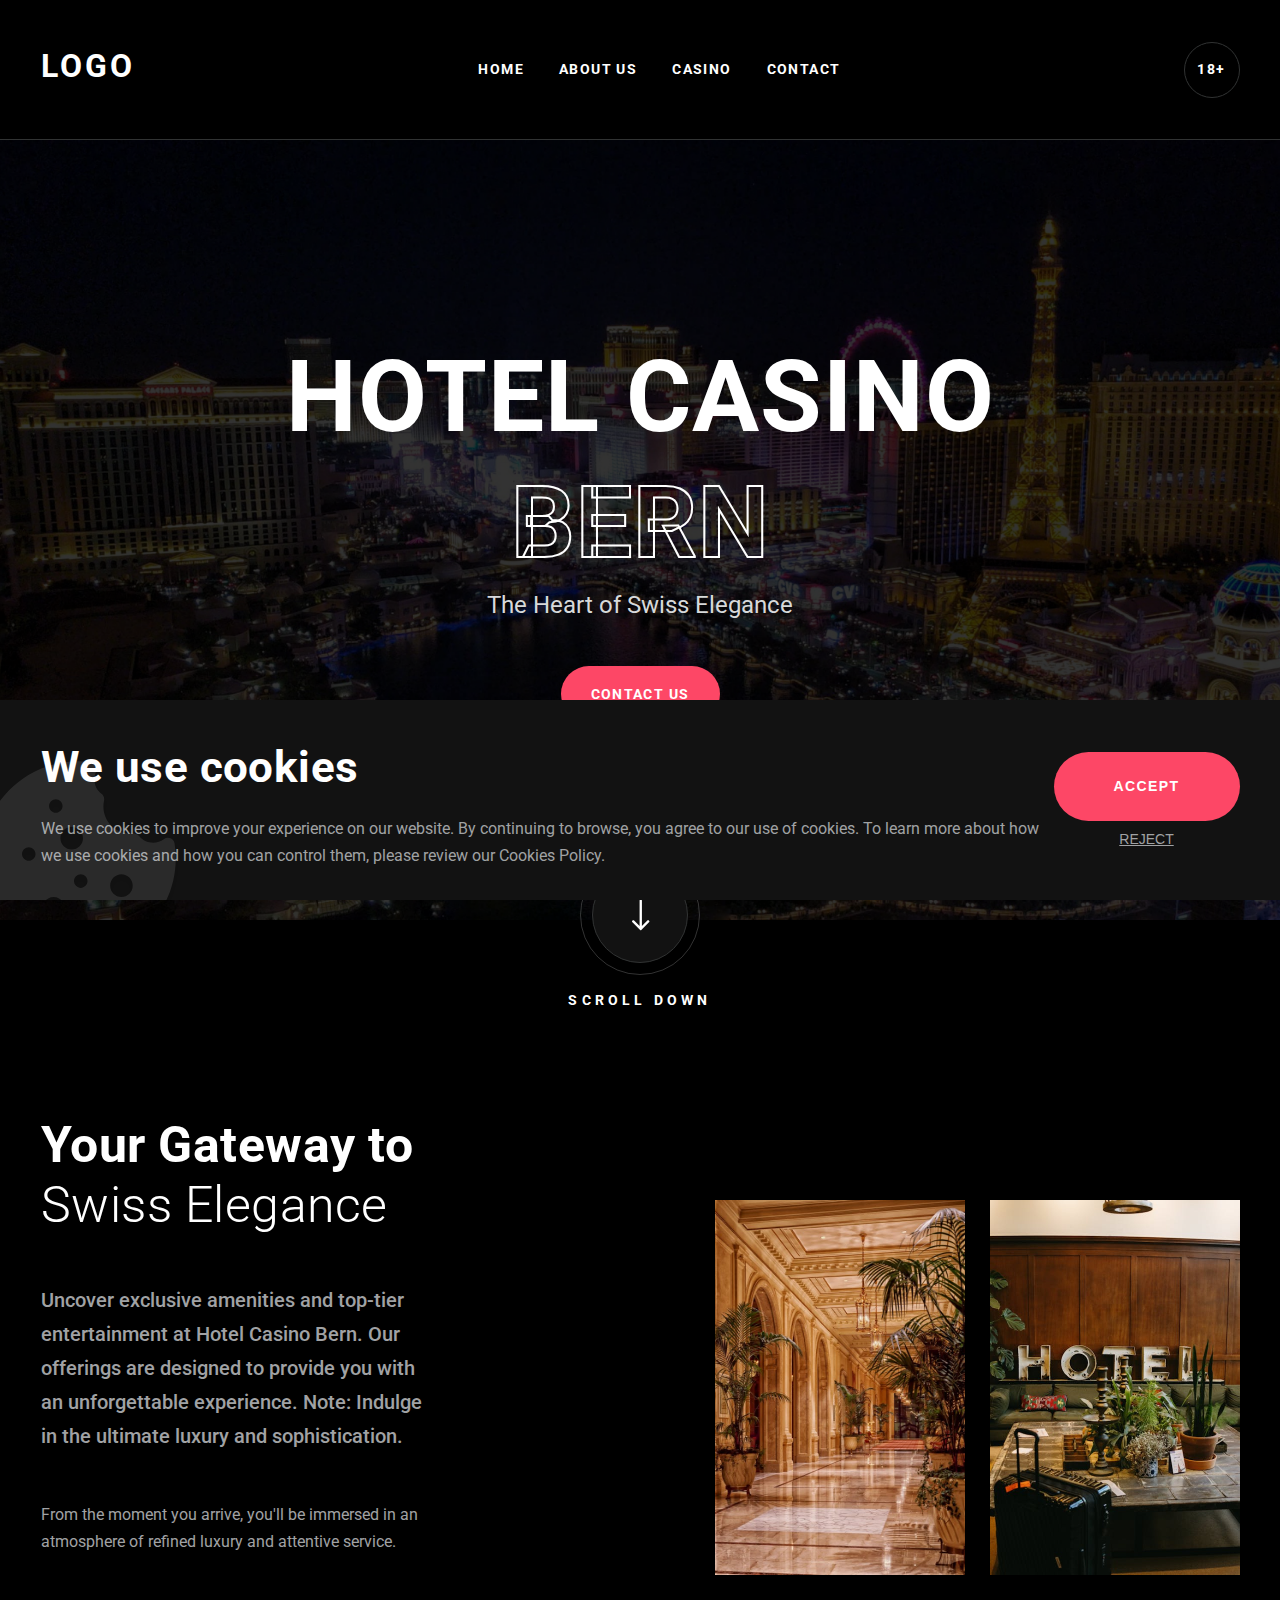
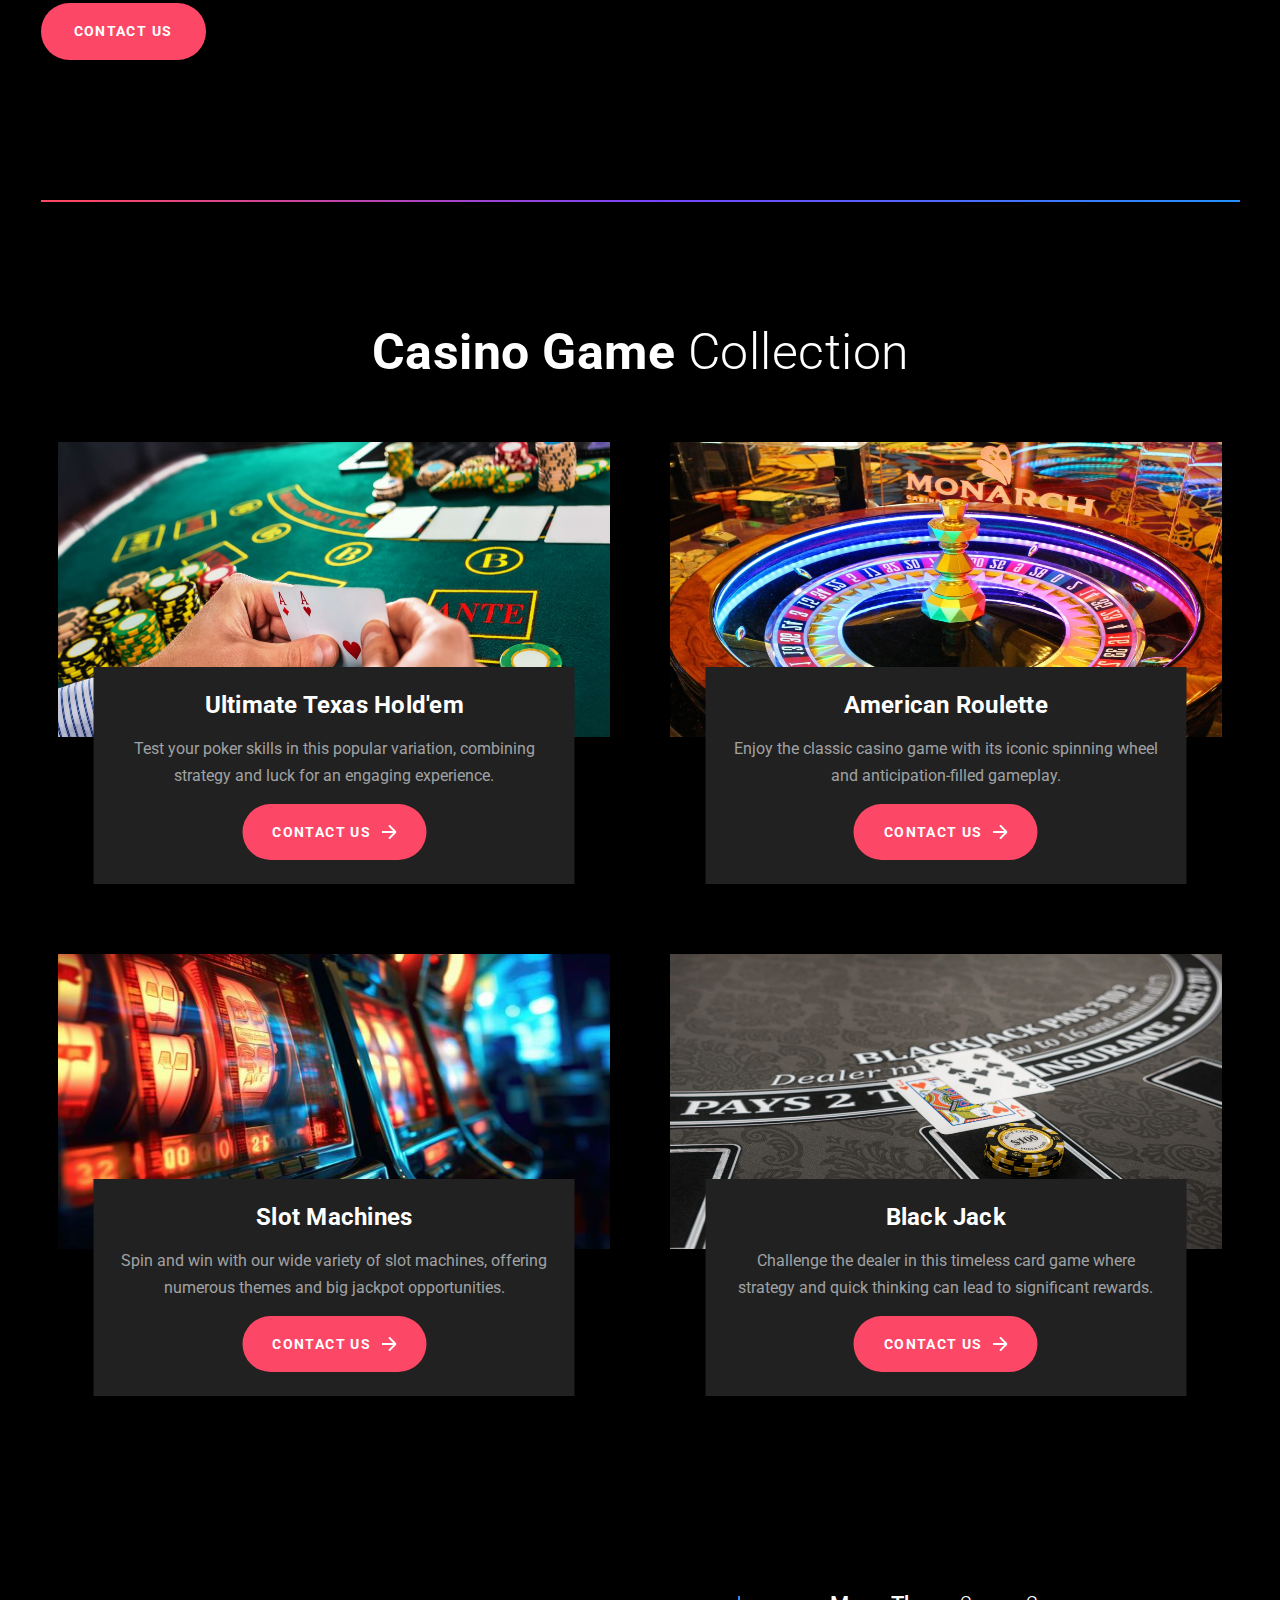
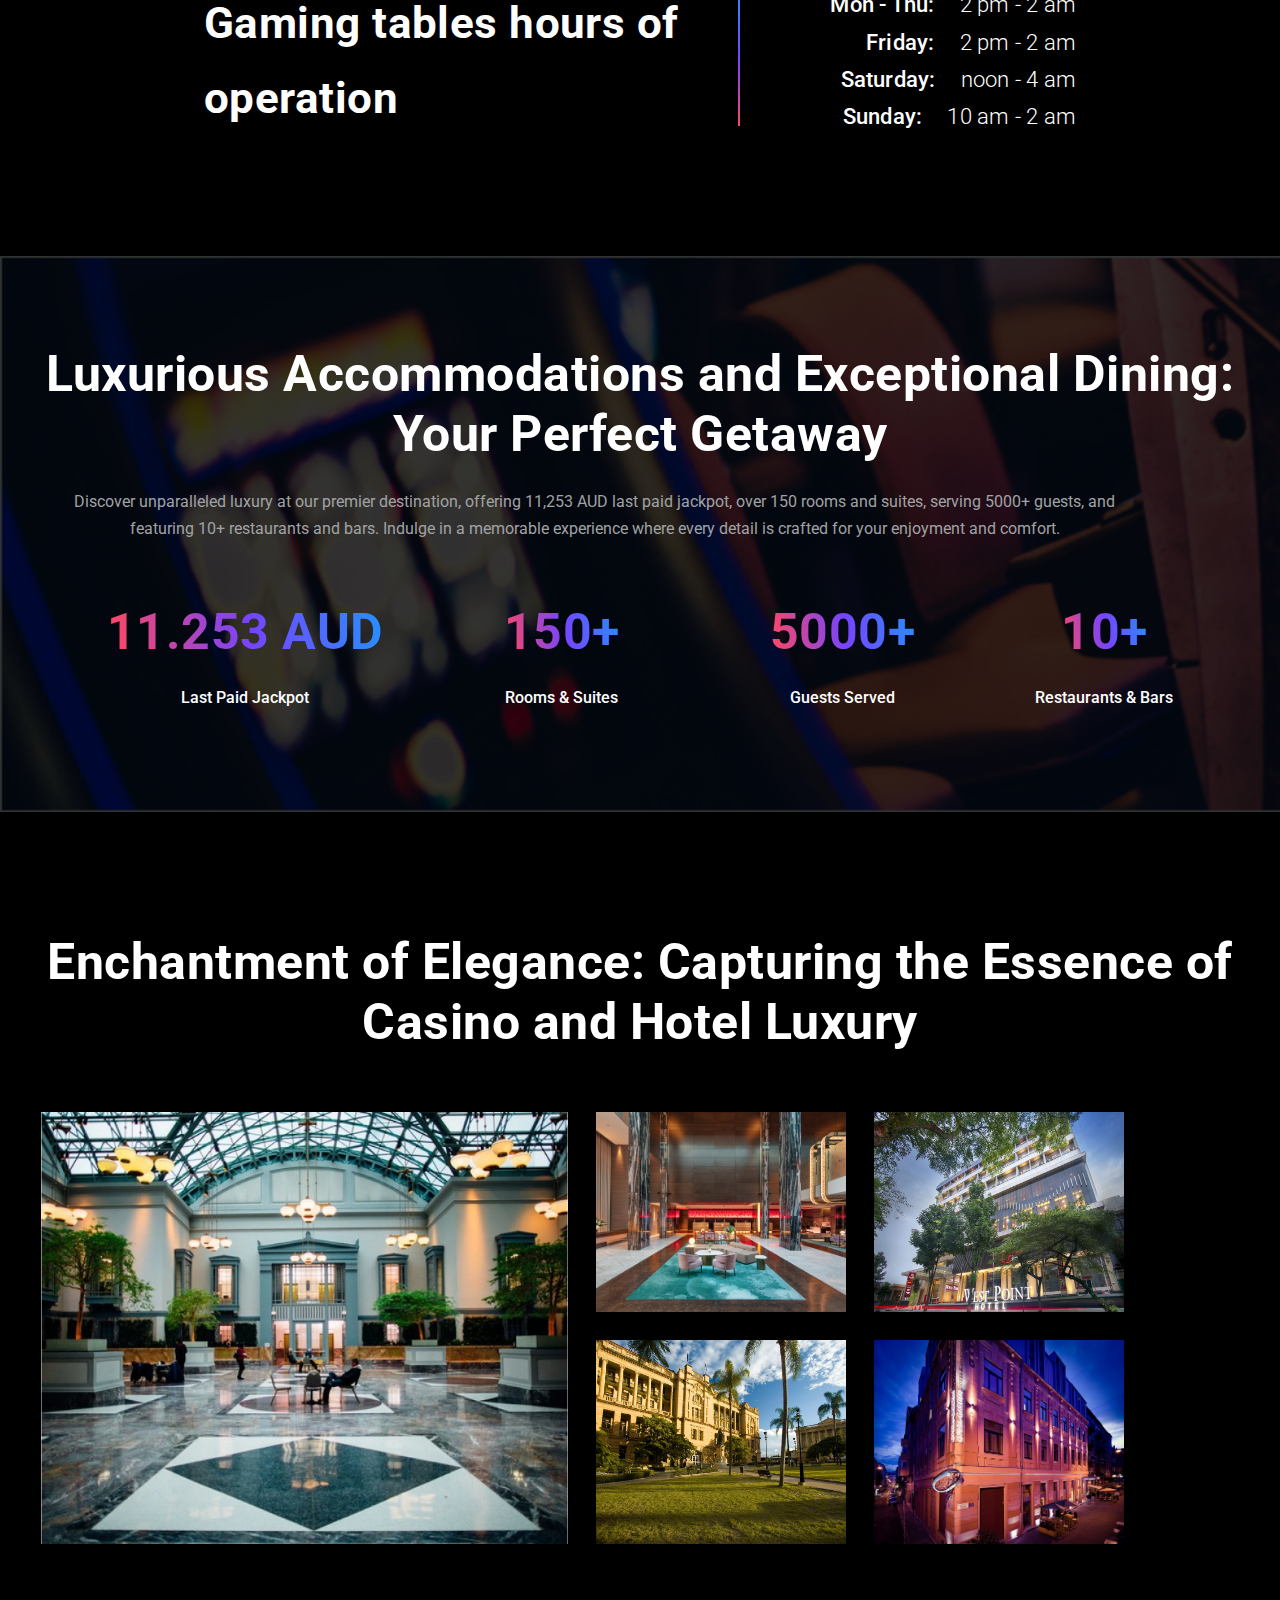
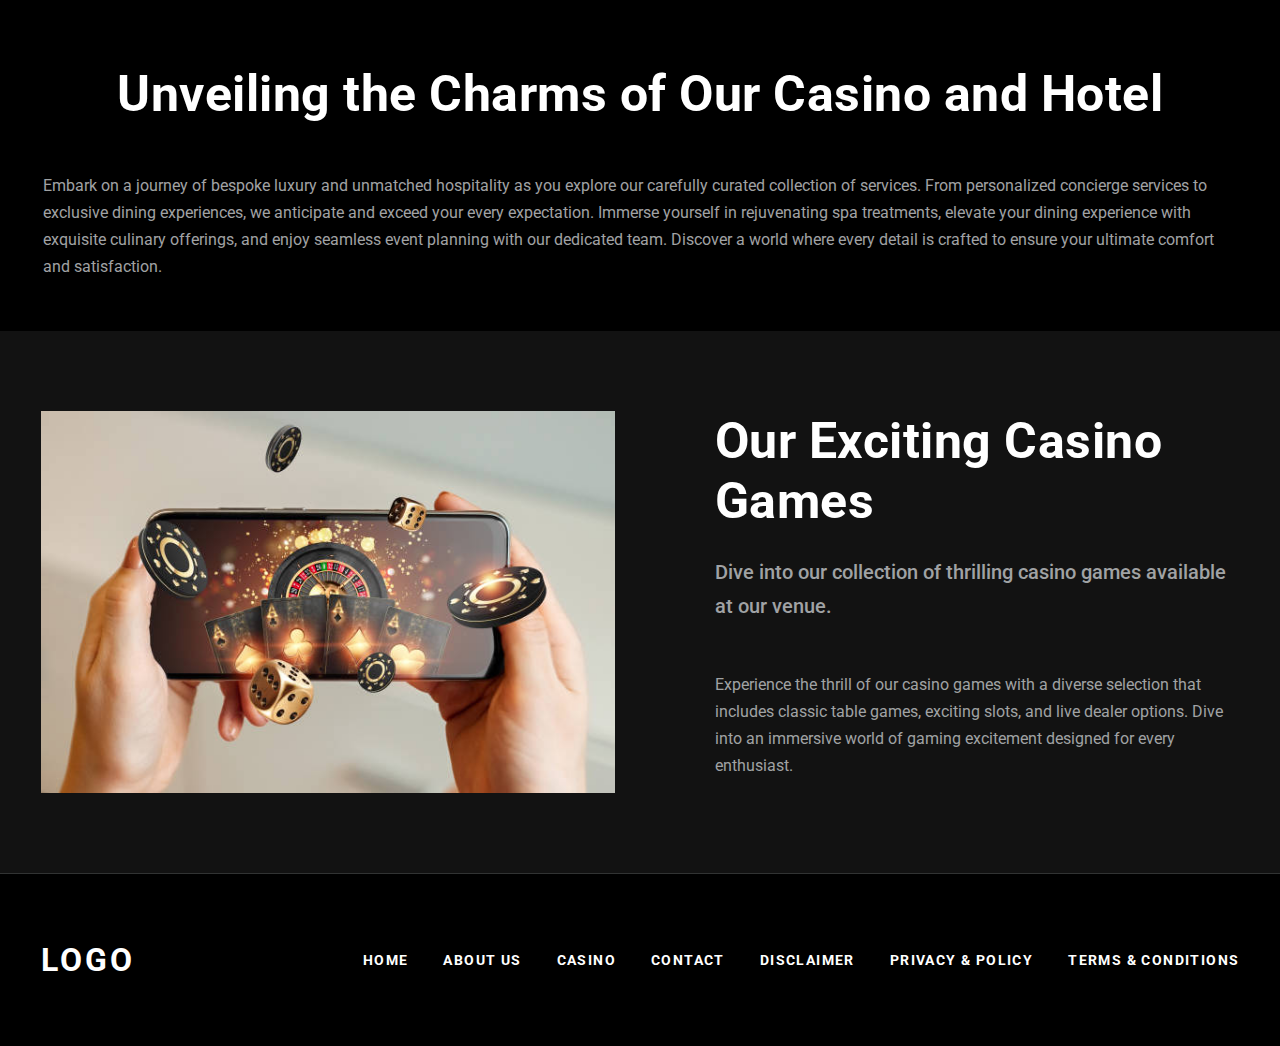
<file: index.html>
<!DOCTYPE html>
<html lang="en">

<head>
    <meta charset="UTF-8">
    <meta name="viewport" content="width=device-width, initial-scale=1.0">
    <title>Document</title>
    <link rel="stylesheet" href="./css/footer.css">
    <link rel="stylesheet" href="./css/header.css">
    <link rel="stylesheet" href="./css/globals.css">
    <link rel="stylesheet" href="./css/style.css">
</head>

<body>
    <div class="wrapper">
        <header class="header">
            <div class="header__container">
                <a href="/" class="header__logo">LOGO</a>
                <nav class="header__nav">
                    <ul class="header__list">
                        <li class="header__item">
                            <a href="/" class="header__link">HOME</a>
                        </li>
                        <li class="header__item">
                            <a href="/about/" class="header__link">ABOUT US</a>
                        </li>
                        <li class="header__item">
                            <a href="/casino/" class="header__link">CASINO</a>
                        </li>
                        <li class="header__item">
                            <a href="/contacts/" class="header__link">CONTACT</a>
                        </li>
                    </ul>
                    <img src="./assets/header/close.svg" alt="Close Icon" class="header__close" id="close-nav">
                </nav>
                <div class="header__age">
                    <div class="header-age__content">
                        18+
                    </div>
                </div>
                <div class="header-burger" id="burger-menu">
                    <img src="./assets/burger.svg" alt="burger-icon">
                </div>
            </div>
        </header>
        <main class="page">
            <section class="page__header-section">
                <div class="header-section__container">
                    <div class="header-section__content">
                        <h1 class="header-section__title">
                            Hotel Casino <span>Bern</span>
                        </h1>
                        <h4 class="header-section__description">
                            The Heart of Swiss Elegance
                        </h4>
                        <a href="/contacts/" class="header-section__btn">
                            CONTACT US
                        </a>
                    </div>
                </div>
                <div class="header-section__scroll-content">
                    <div class="header-section__scroll-circle">
                        <div class="header-section__scroll-arrow" id="scroll-down">
                            <img src="./assets/header/long-arrow-down.svg" alt="Arrow Scroll">
                        </div>
                        <div class="header-section__scroll-text">
                            SCROLL DOWN
                        </div>
                    </div>
                </div>
            </section>
            <section class="page__about">
                <div class="about__container">
                    <div class="about__content" id="next-section">
                        <div class="about__left">
                            <h3 class="about__title">
                                <span>Your Gateway to</span> Swiss Elegance
                            </h3>
                            <h7 class="about__description">
                                Uncover exclusive amenities and top-tier entertainment at Hotel Casino Bern. Our
                                offerings are designed to provide you with an unforgettable experience.
                                Note: Indulge in the ultimate luxury and sophistication.
                            </h7>
                            <p class="about__note">
                                From the moment you arrive, you'll be immersed in an atmosphere of refined luxury and
                                attentive service.
                            </p>
                            <div class="about__btn-wrap">
                                <a href="/contacts/" class="about__btn">
                                    CONTACT US
                                </a>
                            </div>
                        </div>
                        <div class="about__right">
                            <img src="./assets/about/01.jpeg" alt="">
                            <img src="./assets/about/02.jpeg" alt="">
                        </div>
                    </div>
                    <div class="about__border-gradient"></div>
                </div>
            </section>
            <section class="page__games">
                <div class="games__container">
                    <h2 class="games__title">
                        <span>Casino Game</span> Collection
                    </h2>
                    <div class="games__items">
                        <div class="games__item">
                            <img src="./assets/games/01.jpeg" alt="">
                            <div class="games-item__content">
                                <h4 class="games-item__title">Ultimate Texas Hold'em</h4>
                                <p class="games-item__description">
                                    Test your poker skills in this popular variation, combining strategy and luck for an
                                    engaging experience.
                                </p>
                                <div class="games-item__btn-wrap">
                                    <a href="/contacts/" class="games-item__btn">
                                        CONTACT US <img src="./assets/games/Arrow-btn.svg" alt="">
                                    </a>
                                </div>
                            </div>
                        </div>
                        <div class="games__item">
                            <img src="./assets/games/02.jpg" alt="">
                            <div class="games-item__content">
                                <h4 class="games-item__title">American Roulette</h4>
                                <p class="games-item__description">
                                    Enjoy the classic casino game with its iconic spinning wheel and anticipation-filled
                                    gameplay.
                                </p>
                                <div class="games-item__btn-wrap">
                                    <a href="/contacts/" class="games-item__btn">
                                        CONTACT US <img src="./assets/games/Arrow-btn.svg" alt="">
                                    </a>
                                </div>
                            </div>
                        </div>
                        <div class="games__item">
                            <img src="./assets/games/03.jpg" alt="">
                            <div class="games-item__content">
                                <h4 class="games-item__title">Slot Machines</h4>
                                <p class="games-item__description">
                                    Spin and win with our wide variety of slot machines, offering numerous themes and
                                    big jackpot opportunities.
                                </p>
                                <div class="games-item__btn-wrap">
                                    <a href="/contacts/" class="games-item__btn">
                                        CONTACT US <img src="./assets/games/Arrow-btn.svg" alt="">
                                    </a>
                                </div>
                            </div>
                        </div>
                        <div class="games__item">
                            <img src="./assets/games/04.webp" alt="">
                            <div class="games-item__content">
                                <h4 class="games-item__title">Black Jack</h4>
                                <p class="games-item__description">
                                    Challenge the dealer in this timeless card game where strategy and quick thinking
                                    can lead to significant rewards.
                                </p>
                                <div class="games-item__btn-wrap">
                                    <a href="/contacts/" class="games-item__btn">
                                        CONTACT US <img src="./assets/games/Arrow-btn.svg" alt="">
                                    </a>
                                </div>
                            </div>
                        </div>
                    </div>
                </div>
            </section>
            <section class="page__gaming-table">
                <div class="gaming-table__container">
                    <div class="gaming-table__content">
                        <h4 class="gaming-table__title">
                            <span>Gaming tables</span> hours of operation
                        </h4>
                        <div class="gaming-table__gradient"></div>
                        <ul class="gaming-table__list">
                            <div class="gaming-table__item">
                                <p class="gaming-table__day">
                                    Mon - Thu:
                                </p>
                                <p class="gaming-table__time">
                                    2 pm - 2 am
                                </p>
                            </div>
                            <div class="gaming-table__item">
                                <p class="gaming-table__day">
                                    Friday:
                                </p>
                                <p class="gaming-table__time">
                                    2 pm - 2 am
                                </p>
                            </div>
                            <div class="gaming-table__item">
                                <p class="gaming-table__day">
                                    Saturday:
                                </p>
                                <p class="gaming-table__time">
                                    noon - 4 am
                                </p>
                            </div>
                            <div class="gaming-table__item">
                                <p class="gaming-table__day">
                                    Sunday:
                                </p>
                                <p class="gaming-table__time">
                                    10 am - 2 am
                                </p>
                            </div>
                        </ul>
                    </div>
                </div>
            </section>
            <section class="page__about-casino">
                <div class="about-casino__container">
                    <div class="about-casino__content">
                        <div class="about-casino__text">
                            <h3 class="about-casino__title">
                                Luxurious Accommodations and Exceptional Dining: Your Perfect Getaway
                            </h3>
                            <p class="about-casino__description">
                                Discover unparalleled luxury at our premier destination, offering 11,253 AUD last paid
                                jackpot, over 150 rooms and suites, serving 5000+ guests, and featuring 10+ restaurants
                                and bars. Indulge in a memorable experience where every detail is crafted for your
                                enjoyment and comfort.
                            </p>
                        </div>
                        <ul class="about-casino__list">
                            <div class="about-casino__items-wrap">
                                <li class="about-casino__item">
                                    <div class="about-casino-item__num">
                                        11.253 AUD
                                    </div>
                                    <div class="about-casino-item__name">
                                        Last Paid Jackpot
                                    </div>
                                </li>
                                <li class="about-casino__item">
                                    <div class="about-casino-item__num">
                                        150+
                                    </div>
                                    <div class="about-casino-item__name">
                                        Rooms & Suites
                                    </div>
                                </li>
                            </div>
                            <div class="about-casino__items-wrap">
                                <li class="about-casino__item">
                                    <div class="about-casino-item__num">
                                        5000+
                                    </div>
                                    <div class="about-casino-item__name">
                                        Guests Served
                                    </div>
                                </li>
                                <li class="about-casino__item">
                                    <div class="about-casino-item__num">
                                        10+
                                    </div>
                                    <div class="about-casino-item__name">
                                        Restaurants & Bars
                                    </div>
                                </li>
                            </div>
                        </ul>
                    </div>
                </div>
            </section>
            <section class="page__gallery">
                <div class="gallery__container">
                    <div class="gallery__title">
                        Enchantment of Elegance: Capturing the Essence of Casino and Hotel Luxury
                    </div>
                    <div class="gallery__content">
                        <div class="gallery__big">
                            <img src="./assets/gallery/01.jpg" alt="" class="gallery-big__img">
                        </div>
                        <div class="gallery__small">
                            <div class="gallery-small__wrap">
                                <img src="./assets/gallery/02.jpg" alt="" class="gallery-small__img">
                            </div>
                            <div class="gallery-small__wrap">
                                <img src="./assets/gallery/03.jpg" alt="" class="gallery-small__img">
                            </div>
                            <div class="gallery-small__wrap">
                                <img src="./assets/gallery/04.jpg" alt="" class="gallery-small__img">
                            </div>
                            <div class="gallery-small__wrap">
                                <img src="./assets/gallery/05.jpg" alt="" class="gallery-small__img">
                            </div>
                        </div>
                    </div>
                </div>
            </section>
            <section class="page__another">
                <div class="another__container">
                    <div class="another__content">
                        <h3 class="another__title">
                            <span>Unveiling the Charms</span> of Our Casino and Hotel
                        </h3>
                        <p class="another__description">
                            Embark on a journey of bespoke luxury and unmatched hospitality as you explore our carefully
                            curated collection of services. From personalized concierge services to exclusive dining
                            experiences, we anticipate and exceed your every expectation. Immerse yourself in
                            rejuvenating spa treatments, elevate your dining experience with exquisite culinary
                            offerings, and enjoy seamless event planning with our dedicated team. Discover a world where
                            every detail is crafted to ensure your ultimate comfort and satisfaction.
                        </p>
                    </div>
                </div>
            </section>
            <section class="page__explore">
                <div class="explore__container">
                    <div class="explore__content">
                        <div class="explore__left">
                            <img src="./assets/explore/01.jpg" alt="">
                        </div>
                        <div class="explore__right">
                            <h3 class="explore__title">
                                Our Exciting Casino Games
                            </h3>
                            <h7 class="explore__sub-title">
                                Dive into our collection of thrilling casino games available at our venue.
                            </h7>
                            <p class="explore__note">
                                Experience the thrill of our casino games with a diverse selection that includes classic
                                table games, exciting slots, and live dealer options. Dive into an immersive world of
                                gaming excitement designed for every enthusiast.
                            </p>
                        </div>

                    </div>
                </div>
            </section>
            <section class="cookies" id="cookiesSection">
                <div class="cookies__container">
                    <div class="cookies__content">
                        <div class="cookies__left">
                            <p class="cookies__title">
                                We use cookies
                            </p>
                            <p class="cookies__description">
                                We use cookies to improve your experience on our website. By continuing to browse, you
                                agree to our use of cookies. To learn more about how we use cookies and how you can
                                control them, please review our Cookies Policy.
                            </p>
                        </div>
                        <div class="cookies__right">
                            <button class="cookies__accept-btn" onclick="acceptCookies()">
                                Accept
                            </button>
                            <button class="cookies__reject-btn" onclick="rejectCookies()">
                                Reject
                            </button>
                        </div>
                    </div>
                </div>
            </section>

        </main>
        <footer class="footer">
            <div class="footer__container">
                <a href="" class="footer__logo">LOGO</a>
                <ul class="footer__list">
                    <li class="footer__item">
                        <a href="/" class="footer__link">
                            HOME
                        </a>
                    </li>
                    <li class="footer__item">
                        <a href="/about/" class="footer__link">
                            About Us
                        </a>
                    </li>
                    <li class="footer__item">
                        <a href="/casino/" class="footer__link">
                            Casino
                        </a>
                    </li>
                    <li class="footer__item">
                        <a href="/contacts/" class="footer__link">
                            Contact
                        </a>
                    </li>
                    <li class="footer__item">
                        <a href="/disclaimer/" class="footer__link">
                            Disclaimer
                        </a>
                    </li>
                    <li class="footer__item">
                        <a href="/privacy-policy/" class="footer__link">
                            Privacy & Policy
                        </a>
                    </li>
                    <li class="footer__item">
                        <a href="/terms-and-conditions/" class="footer__link">
                            Terms & Conditions
                        </a>
                    </li>
                </ul>
            </div>
        </footer>
    </div>
    <script src="./js/burger.js"></script>
    <script src="./js/script.js"></script>
</body>

</html>
</file>
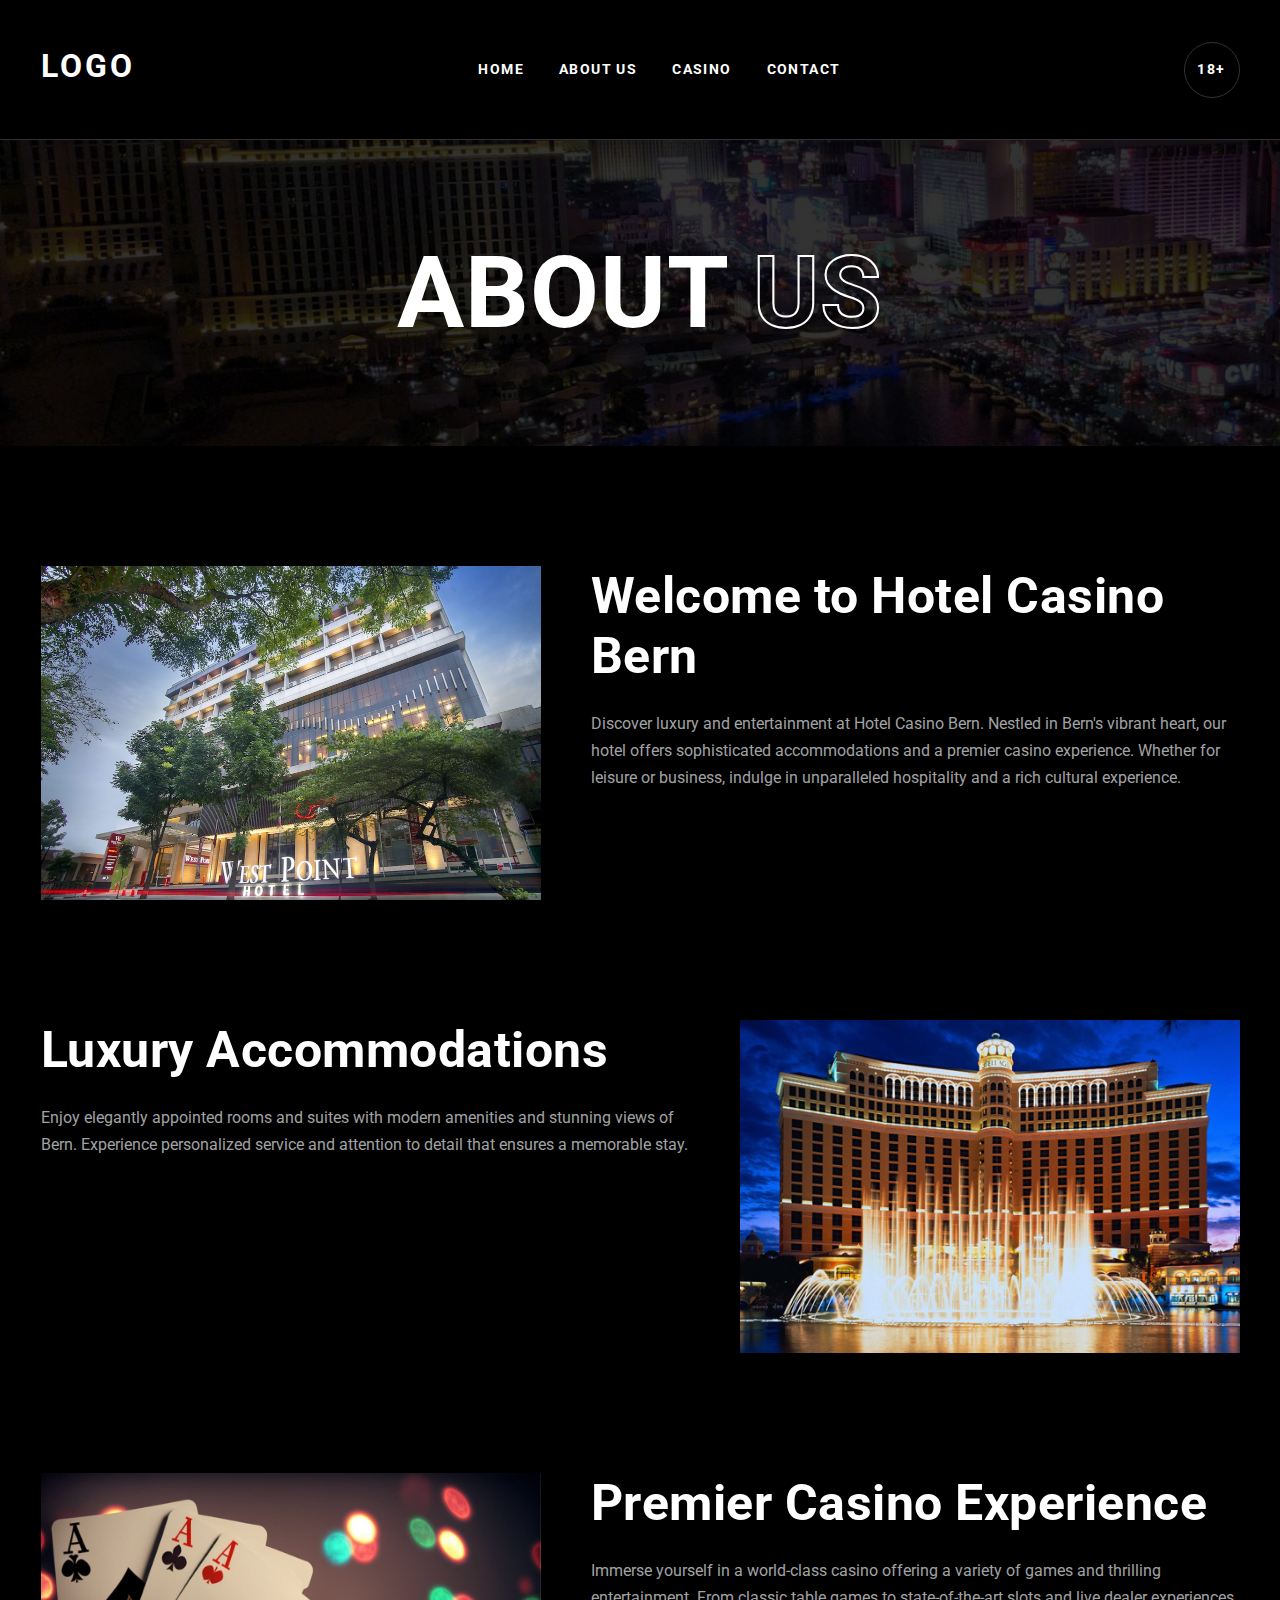
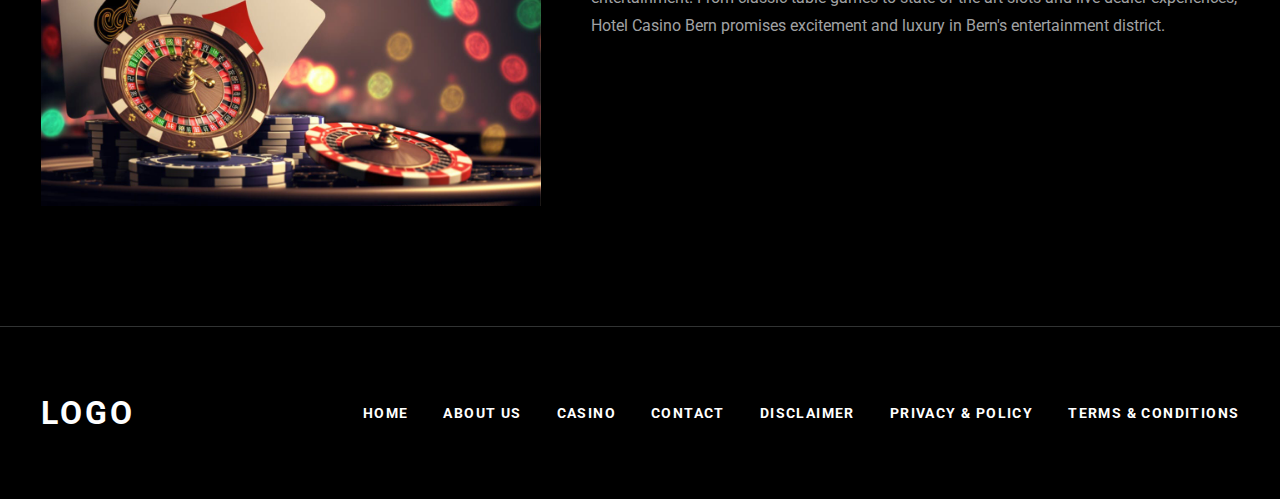
<file: about/index.html>
<!DOCTYPE html>
<html lang="en">

<head>
    <meta charset="UTF-8">
    <meta name="viewport" content="width=device-width, initial-scale=1.0">
    <title>Document</title>
    <link rel="stylesheet" href="../css/footer.css">
    <link rel="stylesheet" href="../css/header.css">
    <link rel="stylesheet" href="../css/globals.css">
    <link rel="stylesheet" href="../css/extra-header.css">
    <link rel="stylesheet" href="../css/extra-about.css">
</head>

<body>
    <div class="wrapper">
        <header class="header">
            <div class="header__container">
                <a href="/" class="header__logo">LOGO</a>
                <nav class="header__nav">
                    <ul class="header__list">
                        <li class="header__item">
                            <a href="/" class="header__link">HOME</a>
                        </li>
                        <li class="header__item">
                            <a href="/about/" class="header__link">ABOUT US</a>
                        </li>
                        <li class="header__item">
                            <a href="/casino/" class="header__link">CASINO</a>
                        </li>
                        <li class="header__item">
                            <a href="/contacts/" class="header__link">CONTACT</a>
                        </li>
                    </ul>
                    <img src="../assets/header/close.svg" alt="Close Icon" class="header__close" id="close-nav">
                </nav>
                <div class="header__age">
                    <div class="header-age__content">
                        18+
                    </div>
                </div>
                <div class="header-burger" id="burger-menu">
                    <img src="../assets/burger.svg" alt="burger-icon">
                </div>
            </div>
        </header>
        <main class="page">
            <section class="page__extra-header">
                <div class="extra-header__container">
                    <div class="extra-header__content">
                        <h2 class="extra-header__title">
                            ABOUT <span>US</span>
                        </h2>
                    </div>
                </div>
            </section>
            <section class="section__page-extra-about">
                <div class="extra-about__container">
                    <div class="extra-about__content">
                        <div class="extra-about__item">
                            <div class="extra-about__left">
                                <img src="../assets/extra-about/01.jpg" alt="">
                            </div>
                            <div class="extra-about__right">
                                <h3 class="extra-about__title">
                                    Welcome to Hotel Casino Bern
                                </h3>
                                <p class="extra-about__description">
                                    Discover luxury and entertainment at Hotel Casino Bern. Nestled in Bern's vibrant heart, our hotel offers sophisticated accommodations and a premier casino experience. Whether for leisure or business, indulge in unparalleled hospitality and a rich cultural experience.
                                </p>
                            </div>
                        </div>
                        <div class="extra-about__item">
                            <div class="extra-about__right">
                                <h3 class="extra-about__title">
                                    Luxury Accommodations
                                </h3>
                                <p class="extra-about__description">
                                    Enjoy elegantly appointed rooms and suites with modern amenities and stunning views of Bern. Experience personalized service and attention to detail that ensures a memorable stay.
                                </p>
                            </div>
                            <div class="extra-about__left">
                                <img src="../assets/extra-about/02.jpg" alt="">
                            </div>
                        </div>
                        <div class="extra-about__item">
                            <div class="extra-about__left">
                                <img src="../assets/extra-about/03.jpg" alt="">
                            </div>
                            <div class="extra-about__right">
                                <h3 class="extra-about__title">
                                    Premier Casino Experience
                                </h3>
                                <p class="extra-about__description">
                                    Immerse yourself in a world-class casino offering a variety of games and thrilling entertainment. From classic table games to state-of-the-art slots and live dealer experiences, Hotel Casino Bern promises excitement and luxury in Bern's entertainment district.
                                </p>
                            </div>
                        </div>
                    </div>                    
                </div>
            </section>
        </main>
        <footer class="footer">
            <div class="footer__container">
                <a href="" class="footer__logo">LOGO</a>
                <ul class="footer__list">
                    <li class="footer__item">
                        <a href="/" class="footer__link">
                            HOME
                        </a>
                    </li>
                    <li class="footer__item">
                        <a href="/about/" class="footer__link">
                            About Us
                        </a>
                    </li>
                    <li class="footer__item">
                        <a href="/casino/" class="footer__link">
                            Casino
                        </a>
                    </li>
                    <li class="footer__item">
                        <a href="/contacts/" class="footer__link">
                            Contact
                        </a>
                    </li>
                    <li class="footer__item">
                        <a href="/disclaimer/" class="footer__link">
                            Disclaimer
                        </a>
                    </li>
                    <li class="footer__item">
                        <a href="/privacy-policy/" class="footer__link">
                            Privacy & Policy
                        </a>
                    </li>
                    <li class="footer__item">
                        <a href="/terms-and-conditions/" class="footer__link">
                            Terms & Conditions
                        </a>
                    </li>
                </ul>
            </div>
        </footer>
    </div>
    <script src="../js/burger.js"></script>
</body>

</html>
</file>
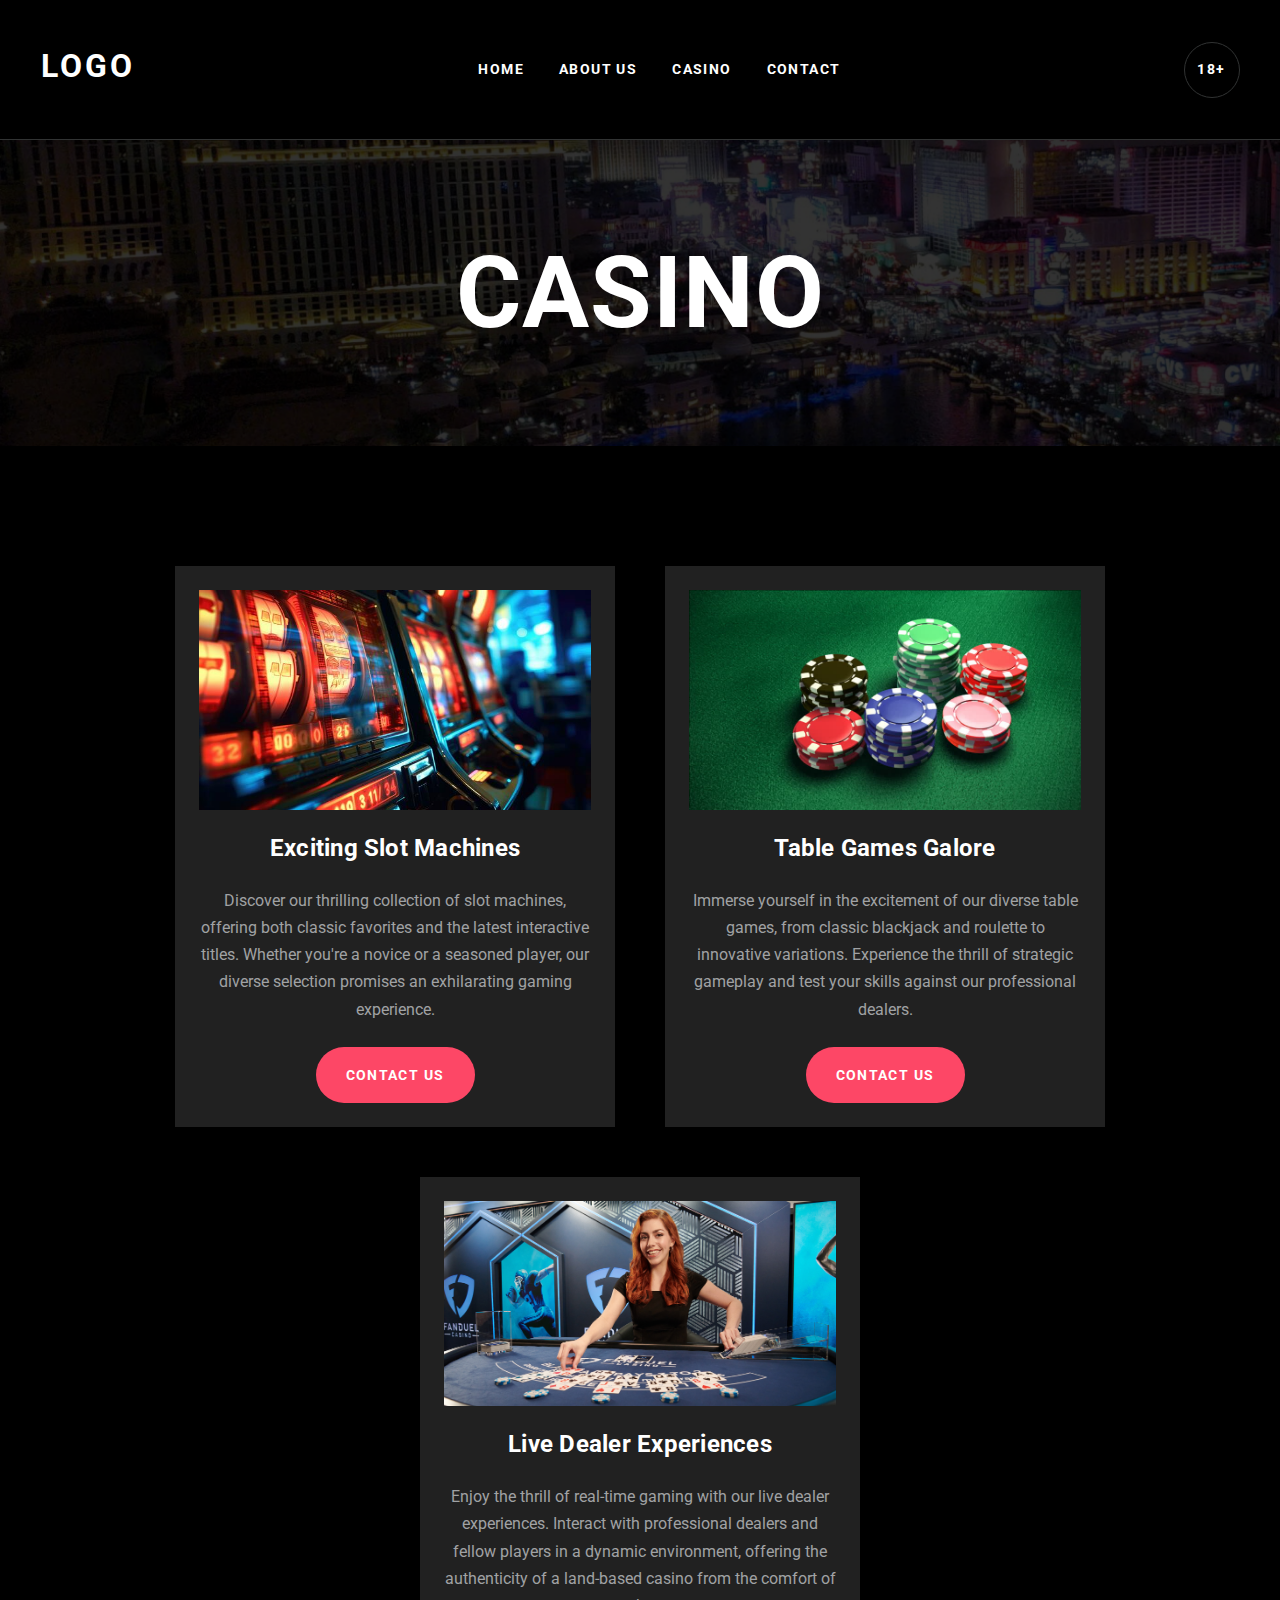
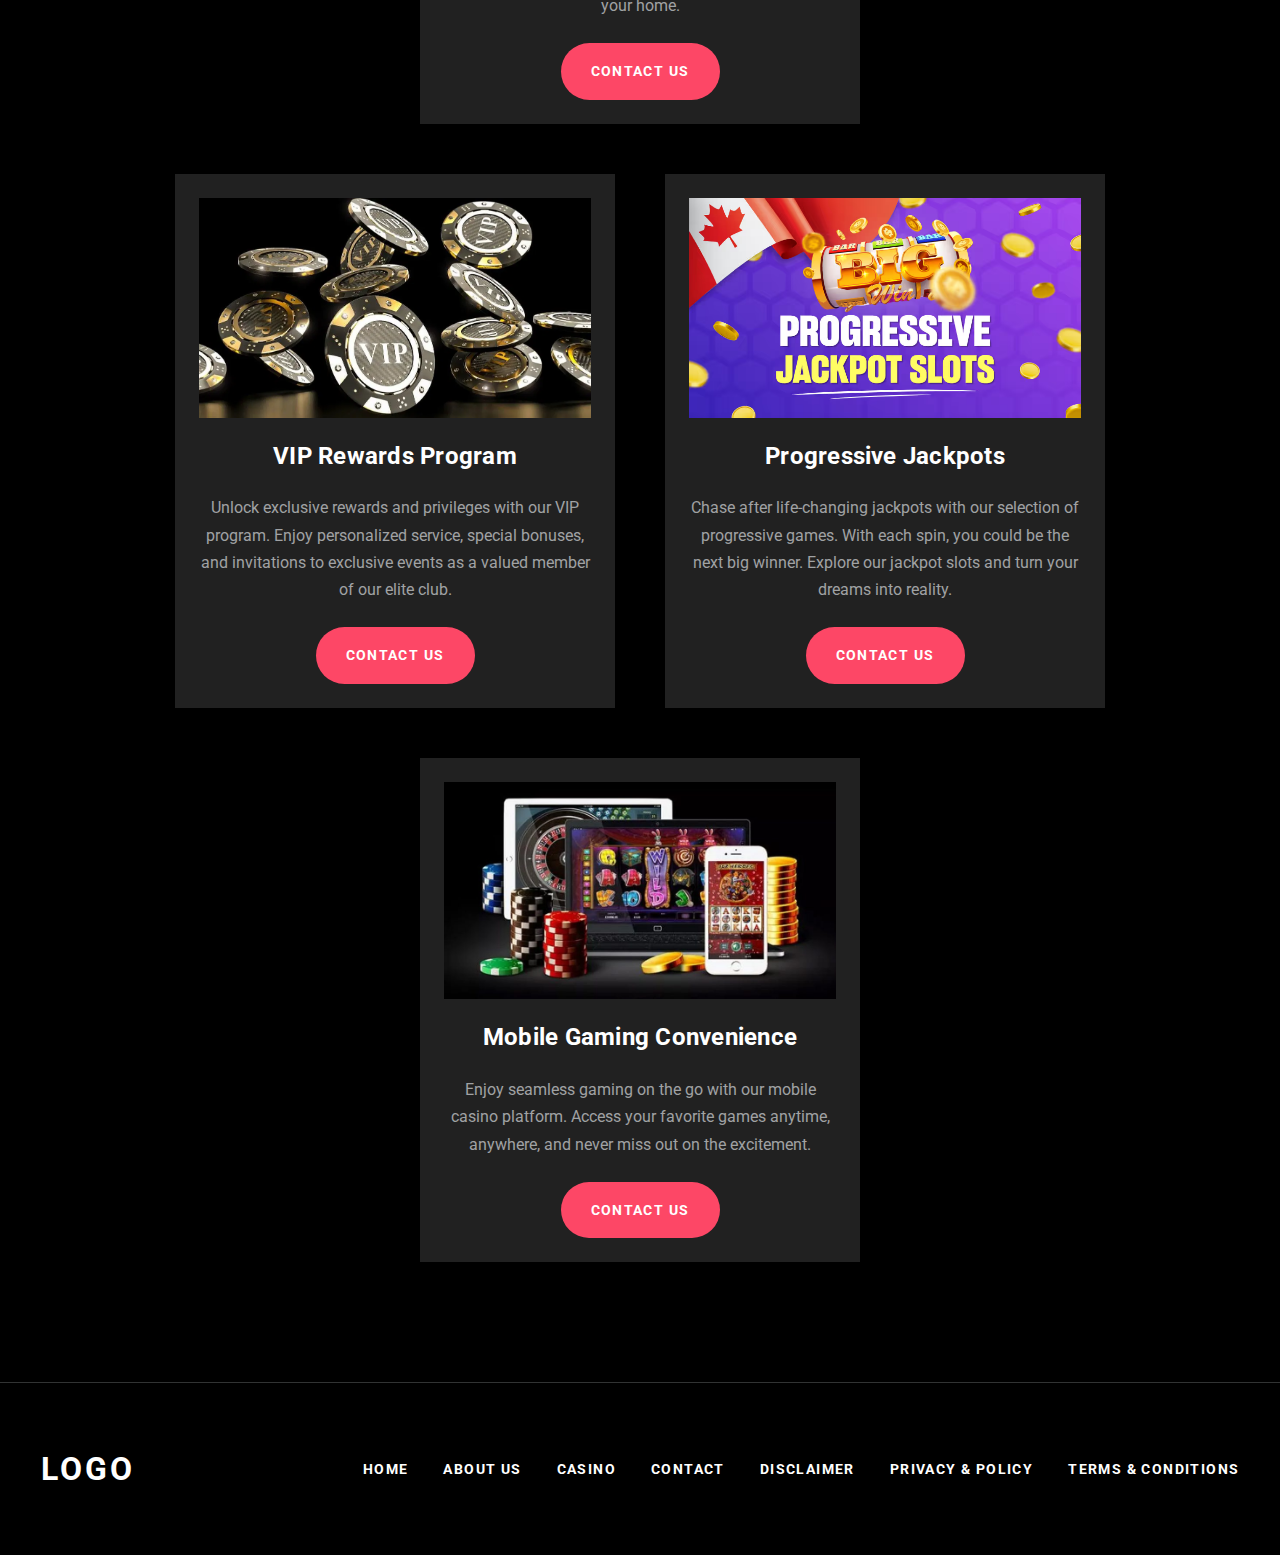
<file: casino/index.html>
<!DOCTYPE html>
<html lang="en">

<head>
    <meta charset="UTF-8">
    <meta name="viewport" content="width=device-width, initial-scale=1.0">
    <title>Document</title>
    <link rel="stylesheet" href="../css/footer.css">
    <link rel="stylesheet" href="../css/header.css">
    <link rel="stylesheet" href="../css/globals.css">
    <link rel="stylesheet" href="../css/extra-header.css">
    <link rel="stylesheet" href="../css/extra-casino.css">
</head>

<body>
    <div class="wrapper">
        <header class="header">
            <div class="header__container">
                <a href="/" class="header__logo">LOGO</a>
                <nav class="header__nav">
                    <ul class="header__list">
                        <li class="header__item">
                            <a href="/" class="header__link">HOME</a>
                        </li>
                        <li class="header__item">
                            <a href="/about/" class="header__link">ABOUT US</a>
                        </li>
                        <li class="header__item">
                            <a href="/casino/" class="header__link">CASINO</a>
                        </li>
                        <li class="header__item">
                            <a href="/contacts/" class="header__link">CONTACT</a>
                        </li>
                    </ul>
                    <img src="../assets/header/close.svg" alt="Close Icon" class="header__close" id="close-nav">
                </nav>
                <div class="header__age">
                    <div class="header-age__content">
                        18+
                    </div>
                </div>
                <div class="header-burger" id="burger-menu">
                    <img src="../assets/burger.svg" alt="burger-icon">
                </div>
            </div>
        </header>
        <main class="page">
            <section class="page__extra-header">
                <div class="extra-header__container">
                    <div class="extra-header__content">
                        <h2 class="extra-header__title">
                            CASINO
                        </h2>
                    </div>
                </div>
            </section>
            <section class="page__extra-casino">
                <div class="extra-casino__container">
                    <div class="extra-casino__content">
                        <div class="extra-casino__items">
                            <div class="extra-casino__item">
                                <img src="../assets/extra-casino/01.jpg" alt="" class="extra-casino__img">
                                <h5 class="extra-casino__title">
                                    Exciting Slot Machines
                                </h5>
                                <p class="extra-casino__description">
                                    Discover our thrilling collection of slot machines, offering both classic favorites and the latest interactive titles. Whether you're a novice or a seasoned player, our diverse selection promises an exhilarating gaming experience.
                                </p>
                                <div class="extra-casino__btn-wrap">
                                    <a href="/contacts/" class="extra-casino__btn">
                                        CONTACT US
                                    </a>
                                </div>
                            </div>
                            <div class="extra-casino__item">
                                <img src="../assets/extra-casino/02.jpg" alt="" class="extra-casino__img">
                                <h5 class="extra-casino__title">
                                    Table Games Galore
                                </h5>
                                <p class="extra-casino__description">
                                    Immerse yourself in the excitement of our diverse table games, from classic blackjack and roulette to innovative variations. Experience the thrill of strategic gameplay and test your skills against our professional dealers.
                                </p>
                                <div class="extra-casino__btn-wrap">
                                    <a href="/contacts/" class="extra-casino__btn">
                                        CONTACT US
                                    </a>
                                </div>
                            </div>
                            <div class="extra-casino__item">
                                <img src="../assets/extra-casino/03.jpg" alt="" class="extra-casino__img">
                                <h5 class="extra-casino__title">
                                    Live Dealer Experiences
                                </h5>
                                <p class="extra-casino__description">
                                    Enjoy the thrill of real-time gaming with our live dealer experiences. Interact with professional dealers and fellow players in a dynamic environment, offering the authenticity of a land-based casino from the comfort of your home.
                                </p>
                                <div class="extra-casino__btn-wrap">
                                    <a href="/contacts/" class="extra-casino__btn">
                                        CONTACT US
                                    </a>
                                </div>
                            </div>
                        </div>
                        <div class="extra-casino__items">
                            <div class="extra-casino__item">
                                <img src="../assets/extra-casino/04.webp" alt="" class="extra-casino__img">
                                <h5 class="extra-casino__title">
                                    VIP Rewards Program
                                </h5>
                                <p class="extra-casino__description">
                                    Unlock exclusive rewards and privileges with our VIP program. Enjoy personalized service, special bonuses, and invitations to exclusive events as a valued member of our elite club.
                                </p>
                                <div class="extra-casino__btn-wrap">
                                    <a href="/contacts/" class="extra-casino__btn">
                                        CONTACT US
                                    </a>
                                </div>
                            </div>
                            <div class="extra-casino__item">
                                <img src="../assets/extra-casino/05.avif" alt="" class="extra-casino__img">
                                <h5 class="extra-casino__title">
                                    Progressive Jackpots
                                </h5>
                                <p class="extra-casino__description">
                                    Chase after life-changing jackpots with our selection of progressive games. With each spin, you could be the next big winner. Explore our jackpot slots and turn your dreams into reality.
                                </p>
                                <div class="extra-casino__btn-wrap">
                                    <a href="/contacts/" class="extra-casino__btn">
                                        CONTACT US
                                    </a>
                                </div>
                            </div>
                            <div class="extra-casino__item">
                                <img src="../assets/extra-casino/06.jpeg" alt="" class="extra-casino__img">
                                <h5 class="extra-casino__title">
                                    Mobile Gaming Convenience
                                </h5>
                                <p class="extra-casino__description">
                                    Enjoy seamless gaming on the go with our mobile casino platform. Access your favorite games anytime, anywhere, and never miss out on the excitement.
                                </p>
                                <div class="extra-casino__btn-wrap">
                                    <a href="/contacts/" class="extra-casino__btn">
                                        CONTACT US
                                    </a>
                                </div>
                            </div>
                        </div>
                    </div>
                    
                </div>
            </section>
        </main>
        <footer class="footer">
            <div class="footer__container">
                <a href="" class="footer__logo">LOGO</a>
                <ul class="footer__list">
                    <li class="footer__item">
                        <a href="/" class="footer__link">
                            HOME
                        </a>
                    </li>
                    <li class="footer__item">
                        <a href="/about/" class="footer__link">
                            About Us
                        </a>
                    </li>
                    <li class="footer__item">
                        <a href="/casino/" class="footer__link">
                            Casino
                        </a>
                    </li>
                    <li class="footer__item">
                        <a href="/contacts/" class="footer__link">
                            Contact
                        </a>
                    </li>
                    <li class="footer__item">
                        <a href="/disclaimer/" class="footer__link">
                            Disclaimer
                        </a>
                    </li>
                    <li class="footer__item">
                        <a href="/privacy-policy/" class="footer__link">
                            Privacy & Policy
                        </a>
                    </li>
                    <li class="footer__item">
                        <a href="/terms-and-conditions/" class="footer__link">
                            Terms & Conditions
                        </a>
                    </li>
                </ul>
            </div>
        </footer>
    </div>
    <script src="../js/burger.js"></script>
</body>

</html>
</file>
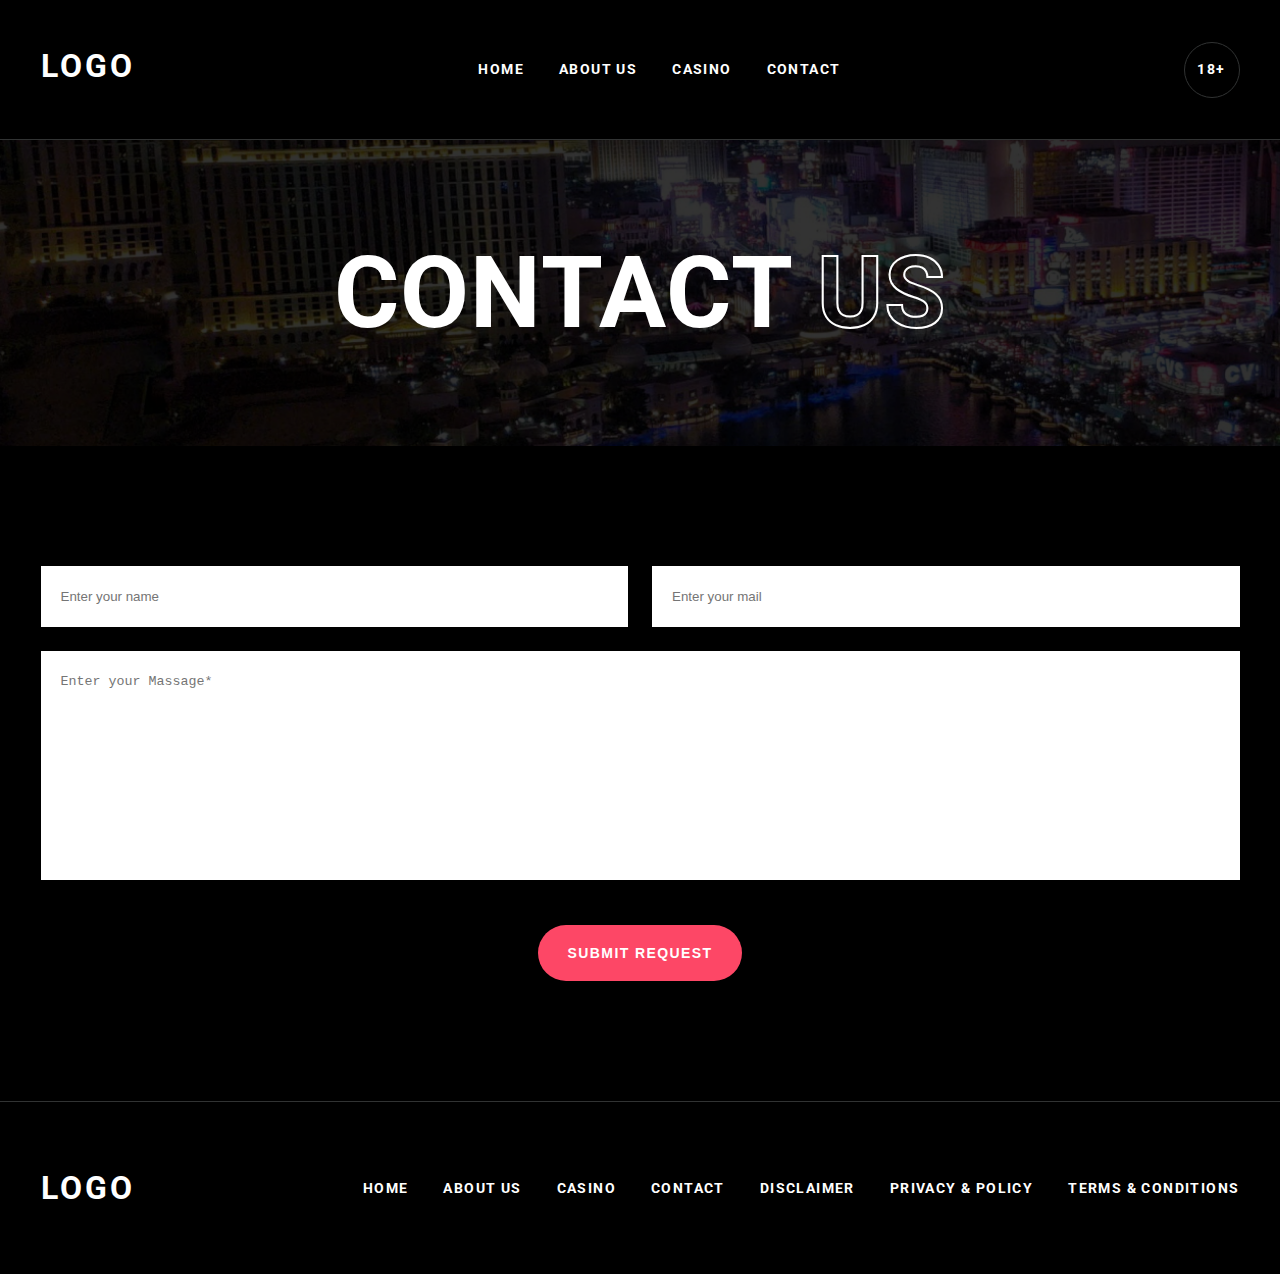
<file: contacts/index.html>
<!DOCTYPE html>
<html lang="en">

<head>
    <meta charset="UTF-8">
    <meta name="viewport" content="width=device-width, initial-scale=1.0">
    <title>Document</title>
    <link rel="stylesheet" href="../css/footer.css">
    <link rel="stylesheet" href="../css/header.css">
    <link rel="stylesheet" href="../css/globals.css">
    <link rel="stylesheet" href="../css/extra-contacts.css">
    <link rel="stylesheet" href="../css/extra-header.css">
</head>

<body>
    <div class="wrapper">
        <header class="header">
            <div class="header__container">
                <a href="/" class="header__logo">LOGO</a>
                <nav class="header__nav">
                    <ul class="header__list">
                        <li class="header__item">
                            <a href="/" class="header__link">HOME</a>
                        </li>
                        <li class="header__item">
                            <a href="/about/" class="header__link">ABOUT US</a>
                        </li>
                        <li class="header__item">
                            <a href="/casino/" class="header__link">CASINO</a>
                        </li>
                        <li class="header__item">
                            <a href="/contacts/" class="header__link">CONTACT</a>
                        </li>
                    </ul>
                    <img src="../assets/header/close.svg" alt="Close Icon" class="header__close" id="close-nav">
                </nav>
                <div class="header__age">
                    <div class="header-age__content">
                        18+
                    </div>
                </div>
                <div class="header-burger" id="burger-menu">
                    <img src="../assets/burger.svg" alt="burger-icon">
                </div>
            </div>
        </header>
        <main class="page">
            <section class="page__extra-header">
                <div class="extra-header__container">
                    <div class="extra-header__content">
                        <h2 class="extra-header__title">
                            CONTACT <span>US</span>
                        </h2>
                    </div>
                </div>
            </section>
            <section class="page__extra-contact">
                <div class="extra-contact__container">
                    <div class="extra-contact__content">
                        <form action="../send.php" class="extra-contact__form" method="POST">
                            <div class="extra-contact__form-content">
                                <div class="extra-contact__inputs-wrap">
                                    <input type="text" class="extra-contact__input" placeholder="Enter your name" name="name">
                                    <input type="text" class="extra-contact__input" placeholder="Enter your mail" name="email">
                                </div>
                                <textarea class="extra-contact__texterea" placeholder="Enter your Massage*" name="message"></textarea>
                            </div>
                            <div class="extra-contact__btn-wrap">
                                <button class="extra-contact__btn" type="submit">Submit Request</button>
                            </div>
                        </form>
                    </div>
                </div>
            </section>
        </main>
        <footer class="footer">
            <div class="footer__container">
                <a href="" class="footer__logo">LOGO</a>
                <ul class="footer__list">
                    <li class="footer__item">
                        <a href="/" class="footer__link">
                            HOME
                        </a>
                    </li>
                    <li class="footer__item">
                        <a href="/about/" class="footer__link">
                            About Us
                        </a>
                    </li>
                    <li class="footer__item">
                        <a href="/casino/" class="footer__link">
                            Casino
                        </a>
                    </li>
                    <li class="footer__item">
                        <a href="/contacts/" class="footer__link">
                            Contact
                        </a>
                    </li>
                    <li class="footer__item">
                        <a href="/disclaimer/" class="footer__link">
                            Disclaimer
                        </a>
                    </li>
                    <li class="footer__item">
                        <a href="/privacy-policy/" class="footer__link">
                            Privacy & Policy
                        </a>
                    </li>
                    <li class="footer__item">
                        <a href="/terms-and-conditions/" class="footer__link">
                            Terms & Conditions
                        </a>
                    </li>
                </ul>
            </div>
        </footer>
    </div>
    <script src="../js/burger.js"></script>
</body>

</html>
</file>
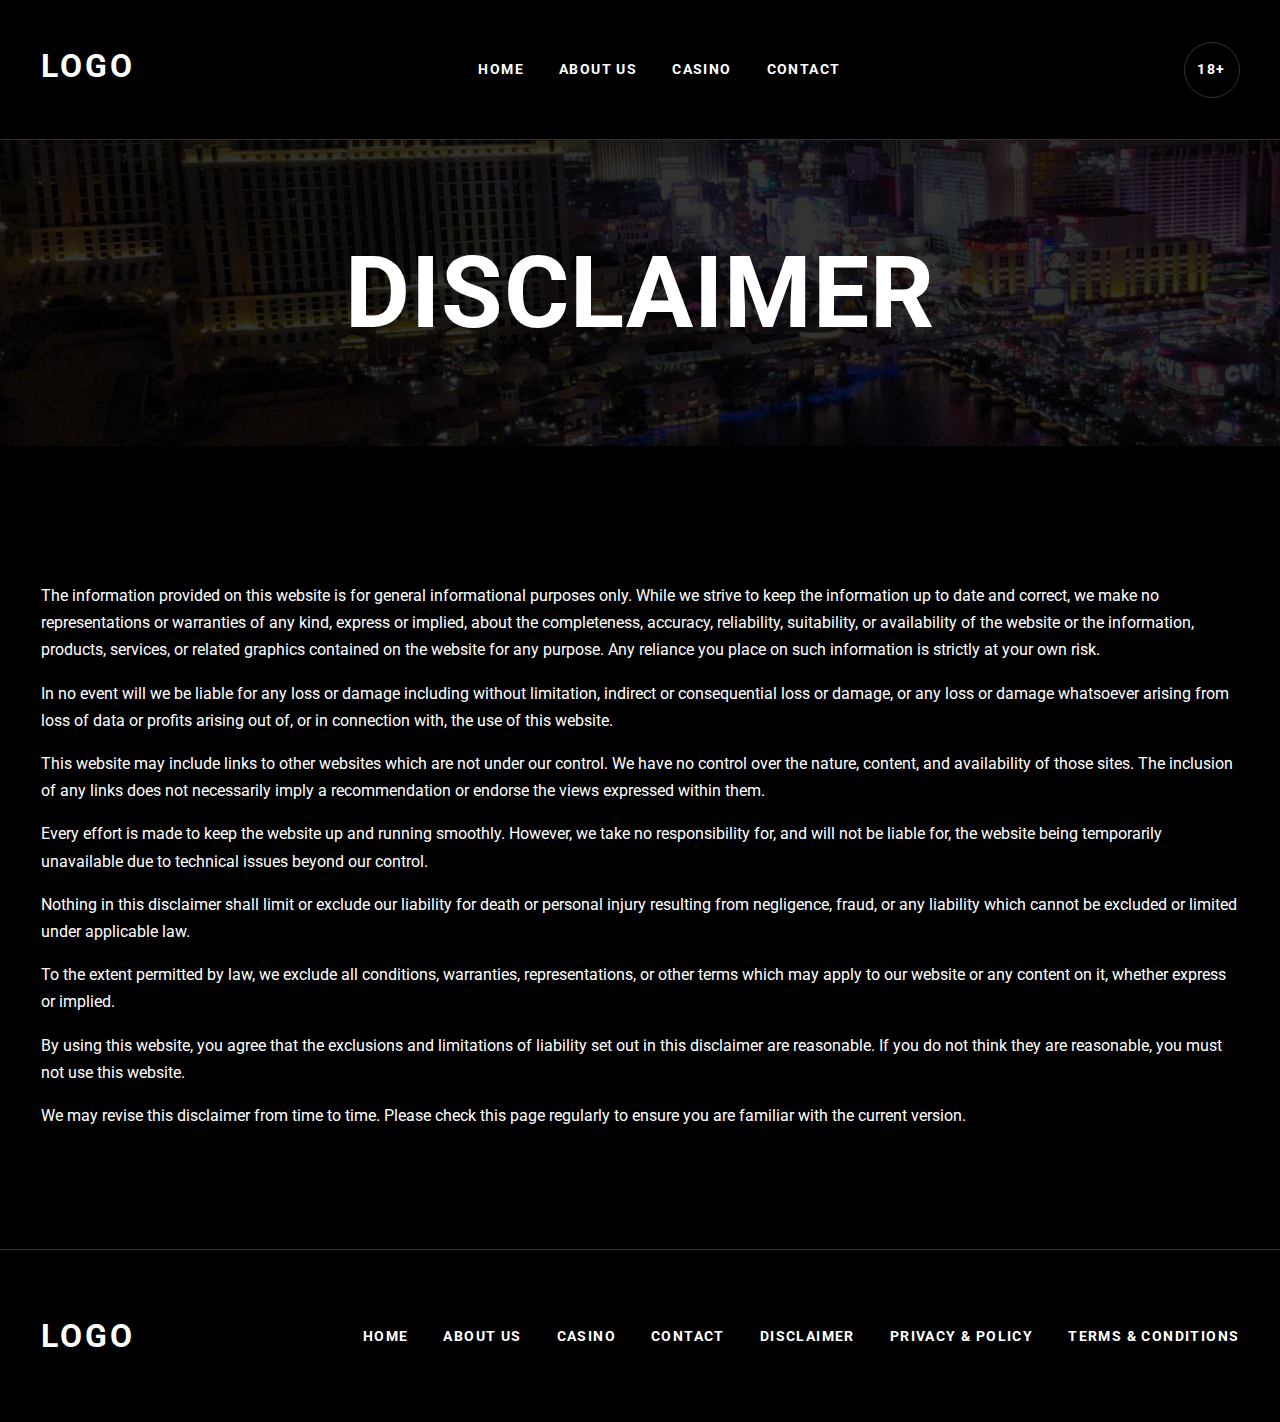
<file: disclaimer/index.html>
<!DOCTYPE html>
<html lang="en">

<head>
    <meta charset="UTF-8">
    <meta name="viewport" content="width=device-width, initial-scale=1.0">
    <title>Document</title>
    <link rel="stylesheet" href="../css/footer.css">
    <link rel="stylesheet" href="../css/header.css">
    <link rel="stylesheet" href="../css/globals.css">
    <link rel="stylesheet" href="../css/extra-header.css">
    <link rel="stylesheet" href="../css/information.css">
</head>

<body>
    <div class="wrapper">
        <header class="header">
            <div class="header__container">
                <a href="/" class="header__logo">LOGO</a>
                <nav class="header__nav">
                    <ul class="header__list">
                        <li class="header__item">
                            <a href="/" class="header__link">HOME</a>
                        </li>
                        <li class="header__item">
                            <a href="/about/" class="header__link">ABOUT US</a>
                        </li>
                        <li class="header__item">
                            <a href="/casino/" class="header__link">CASINO</a>
                        </li>
                        <li class="header__item">
                            <a href="/contacts/" class="header__link">CONTACT</a>
                        </li>
                    </ul>
                    <img src="../assets/header/close.svg" alt="Close Icon" class="header__close" id="close-nav">
                </nav>
                <div class="header__age">
                    <div class="header-age__content">
                        18+
                    </div>
                </div>
                <div class="header-burger" id="burger-menu">
                    <img src="../assets/burger.svg" alt="burger-icon">
                </div>
            </div>
        </header>
        <main class="page">
            <section class="page__extra-header">
                <div class="extra-header__container">
                    <div class="extra-header__content">
                        <h2 class="extra-header__title">
                            Disclaimer
                        </h2>
                    </div>
                </div>
            </section>
            <section class="page__information">
                <div class="information__container">
                    <div class="information__content">
                        <p class="information__description">
                            The information provided on this website is for general informational purposes only. While
                            we strive to keep the information up to date and correct, we make no representations or
                            warranties of any kind, express or implied, about the completeness, accuracy, reliability,
                            suitability, or availability of the website or the information, products, services, or
                            related graphics contained on the website for any purpose. Any reliance you place on such
                            information is strictly at your own risk.
                        </p>
                        <p class="information__description">
                            In no event will we be liable for any loss or damage including without limitation, indirect
                            or consequential loss or damage, or any loss or damage whatsoever arising from loss of data
                            or profits arising out of, or in connection with, the use of this website.
                        </p>
                        <p class="information__description">
                            This website may include links to other websites which are not under our control. We have no
                            control over the nature, content, and availability of those sites. The inclusion of any
                            links does not necessarily imply a recommendation or endorse the views expressed within
                            them.
                        </p>
                        <p class="information__description">
                            Every effort is made to keep the website up and running smoothly. However, we take no
                            responsibility for, and will not be liable for, the website being temporarily unavailable
                            due to technical issues beyond our control.
                        </p>
                        <p class="information__description">
                            Nothing in this disclaimer shall limit or exclude our liability for death or personal injury
                            resulting from negligence, fraud, or any liability which cannot be excluded or limited under
                            applicable law.
                        </p>
                        <p class="information__description">
                            To the extent permitted by law, we exclude all conditions, warranties, representations, or
                            other terms which may apply to our website or any content on it, whether express or implied.
                        </p>
                        <p class="information__description">
                            By using this website, you agree that the exclusions and limitations of liability set out in
                            this disclaimer are reasonable. If you do not think they are reasonable, you must not use
                            this website.
                        </p>
                        <p class="information__description">
                            We may revise this disclaimer from time to time. Please check this page regularly to ensure
                            you are familiar with the current version.
                        </p>

                    </div>
                </div>
            </section>
        </main>
        <footer class="footer">
            <div class="footer__container">
                <a href="" class="footer__logo">LOGO</a>
                <ul class="footer__list">
                    <li class="footer__item">
                        <a href="/" class="footer__link">
                            HOME
                        </a>
                    </li>
                    <li class="footer__item">
                        <a href="/about/" class="footer__link">
                            About Us
                        </a>
                    </li>
                    <li class="footer__item">
                        <a href="/casino/" class="footer__link">
                            Casino
                        </a>
                    </li>
                    <li class="footer__item">
                        <a href="/contacts/" class="footer__link">
                            Contact
                        </a>
                    </li>
                    <li class="footer__item">
                        <a href="/disclaimer/" class="footer__link">
                            Disclaimer
                        </a>
                    </li>
                    <li class="footer__item">
                        <a href="/privacy-policy/" class="footer__link">
                            Privacy & Policy
                        </a>
                    </li>
                    <li class="footer__item">
                        <a href="/terms-and-conditions/" class="footer__link">
                            Terms & Conditions
                        </a>
                    </li>
                </ul>
            </div>
        </footer>
    </div>
    <script src="../js/burger.js"></script>
</body>

</html>
</file>
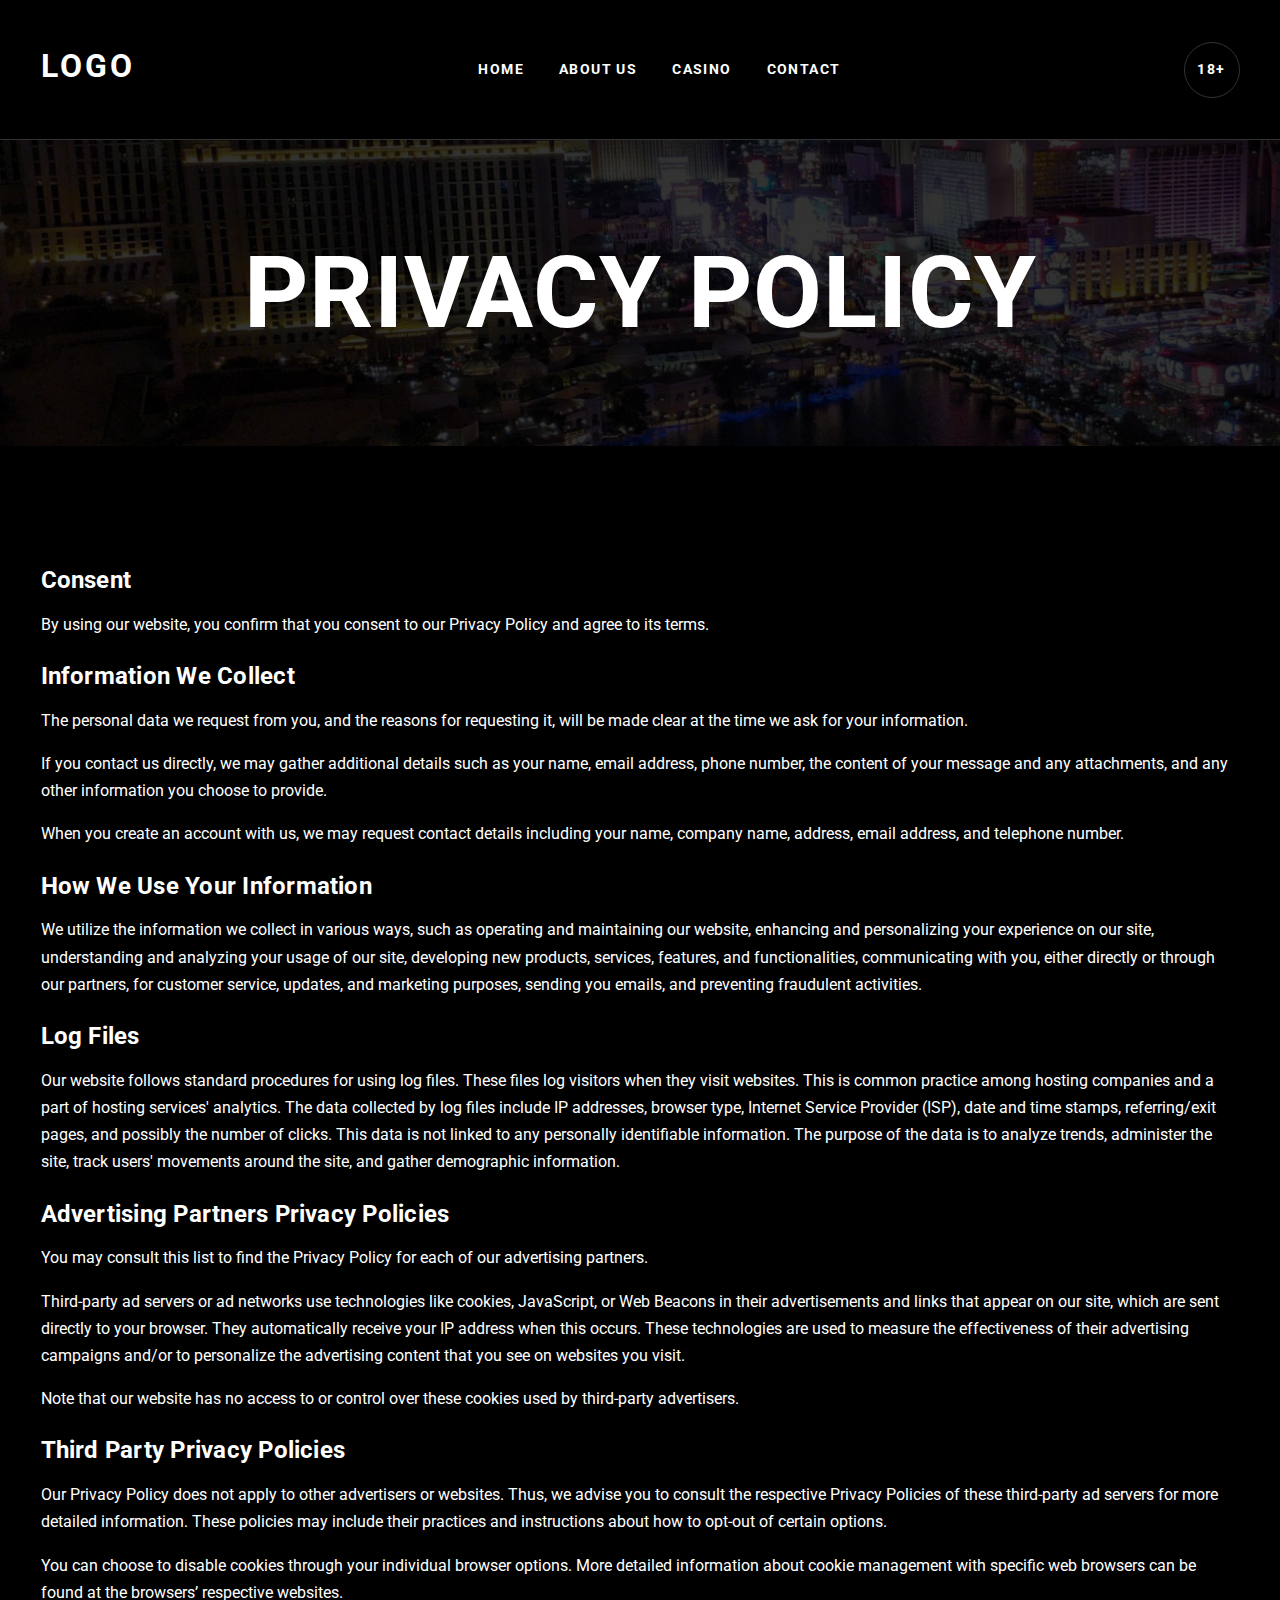
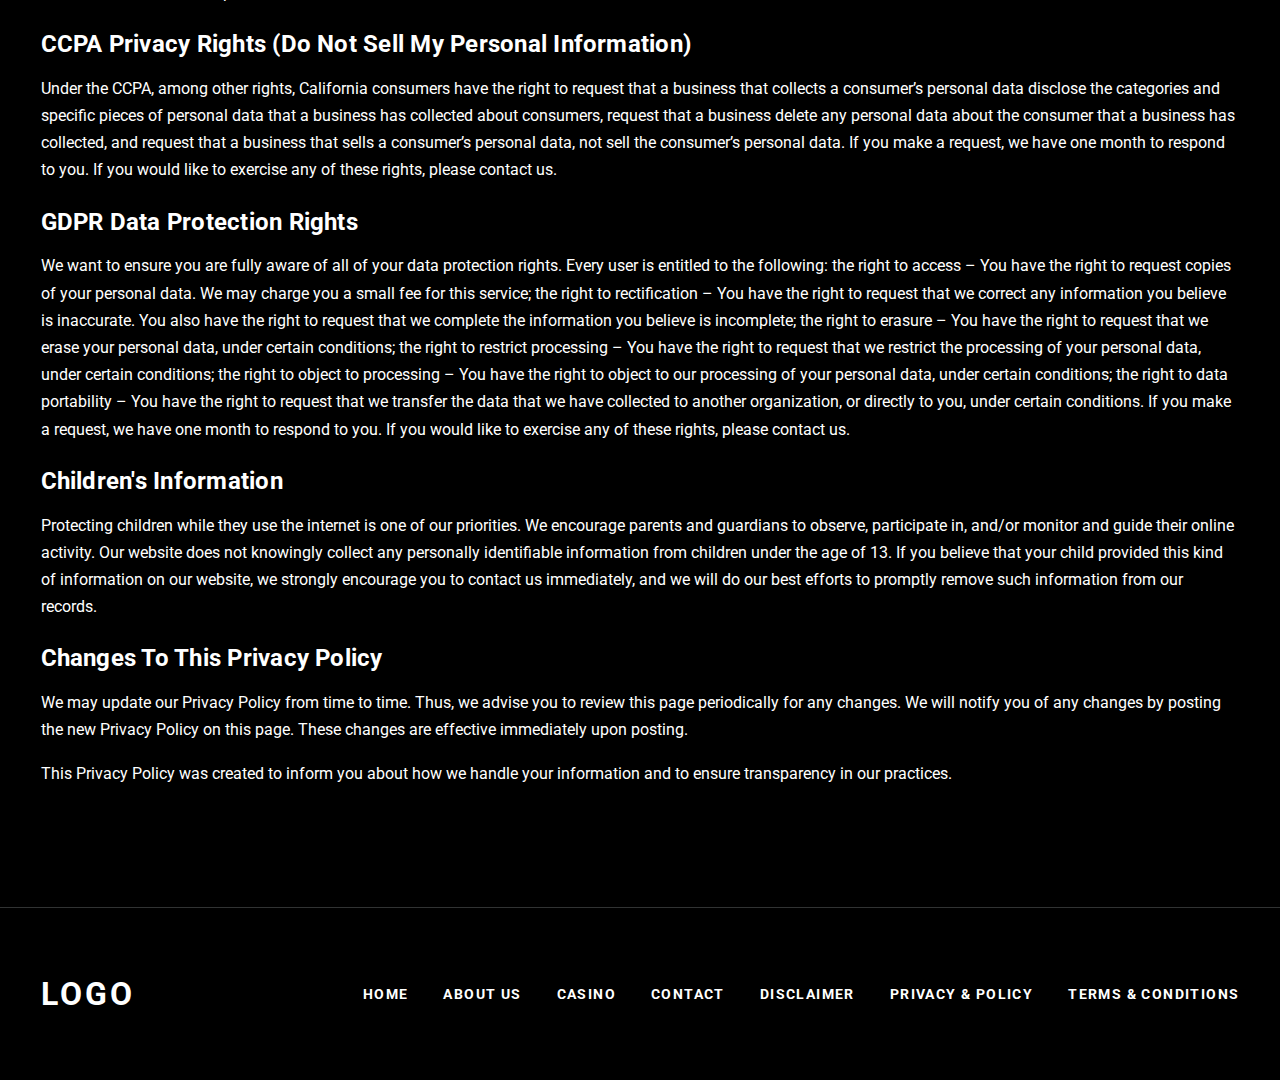
<file: privacy-policy/index.html>
<!DOCTYPE html>
<html lang="en">

<head>
    <meta charset="UTF-8">
    <meta name="viewport" content="width=device-width, initial-scale=1.0">
    <title>Document</title>
    <link rel="stylesheet" href="../css/footer.css">
    <link rel="stylesheet" href="../css/header.css">
    <link rel="stylesheet" href="../css/globals.css">
    <link rel="stylesheet" href="../css/extra-header.css">
    <link rel="stylesheet" href="../css/information.css">
</head>

<body>
    <div class="wrapper">
        <header class="header">
            <div class="header__container">
                <a href="/" class="header__logo">LOGO</a>
                <nav class="header__nav">
                    <ul class="header__list">
                        <li class="header__item">
                            <a href="/" class="header__link">HOME</a>
                        </li>
                        <li class="header__item">
                            <a href="/about/" class="header__link">ABOUT US</a>
                        </li>
                        <li class="header__item">
                            <a href="/casino/" class="header__link">CASINO</a>
                        </li>
                        <li class="header__item">
                            <a href="/contacts/" class="header__link">CONTACT</a>
                        </li>
                    </ul>
                    <img src="../assets/header/close.svg" alt="Close Icon" class="header__close" id="close-nav">
                </nav>
                <div class="header__age">
                    <div class="header-age__content">
                        18+
                    </div>
                </div>
                <div class="header-burger" id="burger-menu">
                    <img src="../assets/burger.svg" alt="burger-icon">
                </div>
            </div>
        </header>
        <main class="page">
            <section class="page__extra-header">
                <div class="extra-header__container">
                    <div class="extra-header__content">
                        <h2 class="extra-header__title">
                            PRIVACY POLICY
                        </h2>
                    </div>
                </div>
            </section>
            <section class="page__information">
                <div class="information__container">
                    <div class="information__content">
                        <h6 class="information__title">
                            Consent
                        </h6>
                        <p class="information__description">
                            By using our website, you confirm that you consent to our Privacy Policy and agree to its
                            terms.
                        </p>

                        <h6 class="information__title">
                            Information We Collect
                        </h6>
                        <p class="information__description">
                            The personal data we request from you, and the reasons for requesting it, will be made clear
                            at the time we ask for your information.
                        </p>
                        <p class="information__description">
                            If you contact us directly, we may gather additional details such as your name, email
                            address, phone number, the content of your message and any attachments, and any other
                            information you choose to provide.
                        </p>
                        <p class="information__description">
                            When you create an account with us, we may request contact details including your name,
                            company name, address, email address, and telephone number.
                        </p>

                        <h6 class="information__title">
                            How We Use Your Information
                        </h6>
                        <p class="information__description">
                            We utilize the information we collect in various ways, such as operating and maintaining our
                            website, enhancing and personalizing your experience on our site, understanding and
                            analyzing your usage of our site, developing new products, services, features, and
                            functionalities, communicating with you, either directly or through our partners, for
                            customer service, updates, and marketing purposes, sending you emails, and preventing
                            fraudulent activities.
                        </p>

                        <h6 class="information__title">
                            Log Files
                        </h6>
                        <p class="information__description">
                            Our website follows standard procedures for using log files. These files log visitors when
                            they visit websites. This is common practice among hosting companies and a part of hosting
                            services' analytics. The data collected by log files include IP addresses, browser type,
                            Internet Service Provider (ISP), date and time stamps, referring/exit pages, and possibly
                            the number of clicks. This data is not linked to any personally identifiable information.
                            The purpose of the data is to analyze trends, administer the site, track users' movements
                            around the site, and gather demographic information.
                        </p>

                        <h6 class="information__title">
                            Advertising Partners Privacy Policies
                        </h6>
                        <p class="information__description">
                            You may consult this list to find the Privacy Policy for each of our advertising partners.
                        </p>
                        <p class="information__description">
                            Third-party ad servers or ad networks use technologies like cookies, JavaScript, or Web
                            Beacons in their advertisements and links that appear on our site, which are sent directly
                            to your browser. They automatically receive your IP address when this occurs. These
                            technologies are used to measure the effectiveness of their advertising campaigns and/or to
                            personalize the advertising content that you see on websites you visit.
                        </p>
                        <p class="information__description">
                            Note that our website has no access to or control over these cookies used by third-party
                            advertisers.
                        </p>

                        <h6 class="information__title">
                            Third Party Privacy Policies
                        </h6>
                        <p class="information__description">
                            Our Privacy Policy does not apply to other advertisers or websites. Thus, we advise you to
                            consult the respective Privacy Policies of these third-party ad servers for more detailed
                            information. These policies may include their practices and instructions about how to
                            opt-out of certain options.
                        </p>
                        <p class="information__description">
                            You can choose to disable cookies through your individual browser options. More detailed
                            information about cookie management with specific web browsers can be found at the browsers’
                            respective websites.
                        </p>

                        <h6 class="information__title">
                            CCPA Privacy Rights (Do Not Sell My Personal Information)
                        </h6>
                        <p class="information__description">
                            Under the CCPA, among other rights, California consumers have the right to request that a
                            business that collects a consumer’s personal data disclose the categories and specific
                            pieces of personal data that a business has collected about consumers, request that a
                            business delete any personal data about the consumer that a business has collected, and
                            request that a business that sells a consumer’s personal data, not sell the consumer’s
                            personal data. If you make a request, we have one month to respond to you. If you would like
                            to exercise any of these rights, please contact us.
                        </p>

                        <h6 class="information__title">
                            GDPR Data Protection Rights
                        </h6>
                        <p class="information__description">
                            We want to ensure you are fully aware of all of your data protection rights. Every user is
                            entitled to the following: the right to access – You have the right to request copies of
                            your personal data. We may charge you a small fee for this service; the right to
                            rectification – You have the right to request that we correct any information you believe is
                            inaccurate. You also have the right to request that we complete the information you believe
                            is incomplete; the right to erasure – You have the right to request that we erase your
                            personal data, under certain conditions; the right to restrict processing – You have the
                            right to request that we restrict the processing of your personal data, under certain
                            conditions; the right to object to processing – You have the right to object to our
                            processing of your personal data, under certain conditions; the right to data portability –
                            You have the right to request that we transfer the data that we have collected to another
                            organization, or directly to you, under certain conditions. If you make a request, we have
                            one month to respond to you. If you would like to exercise any of these rights, please
                            contact us.
                        </p>

                        <h6 class="information__title">
                            Children's Information
                        </h6>
                        <p class="information__description">
                            Protecting children while they use the internet is one of our priorities. We encourage
                            parents and guardians to observe, participate in, and/or monitor and guide their online
                            activity. Our website does not knowingly collect any personally identifiable information
                            from children under the age of 13. If you believe that your child provided this kind of
                            information on our website, we strongly encourage you to contact us immediately, and we will
                            do our best efforts to promptly remove such information from our records.
                        </p>

                        <h6 class="information__title">
                            Changes To This Privacy Policy
                        </h6>
                        <p class="information__description">
                            We may update our Privacy Policy from time to time. Thus, we advise you to review this page
                            periodically for any changes. We will notify you of any changes by posting the new Privacy
                            Policy on this page. These changes are effective immediately upon posting.
                        </p>
                        <p class="information__description">
                            This Privacy Policy was created to inform you about how we handle your information and to
                            ensure transparency in our practices.
                        </p>

                    </div>
                </div>
            </section>
        </main>
        <footer class="footer">
            <div class="footer__container">
                <a href="" class="footer__logo">LOGO</a>
                <ul class="footer__list">
                    <li class="footer__item">
                        <a href="/" class="footer__link">
                            HOME
                        </a>
                    </li>
                    <li class="footer__item">
                        <a href="/about/" class="footer__link">
                            About Us
                        </a>
                    </li>
                    <li class="footer__item">
                        <a href="/casino/" class="footer__link">
                            Casino
                        </a>
                    </li>
                    <li class="footer__item">
                        <a href="/contacts/" class="footer__link">
                            Contact
                        </a>
                    </li>
                    <li class="footer__item">
                        <a href="/disclaimer/" class="footer__link">
                            Disclaimer
                        </a>
                    </li>
                    <li class="footer__item">
                        <a href="/privacy-policy/" class="footer__link">
                            Privacy & Policy
                        </a>
                    </li>
                    <li class="footer__item">
                        <a href="/terms-and-conditions/" class="footer__link">
                            Terms & Conditions
                        </a>
                    </li>
                </ul>
            </div>
        </footer>
    </div>
    <script src="../js/burger.js"></script>
</body>

</html>
</file>
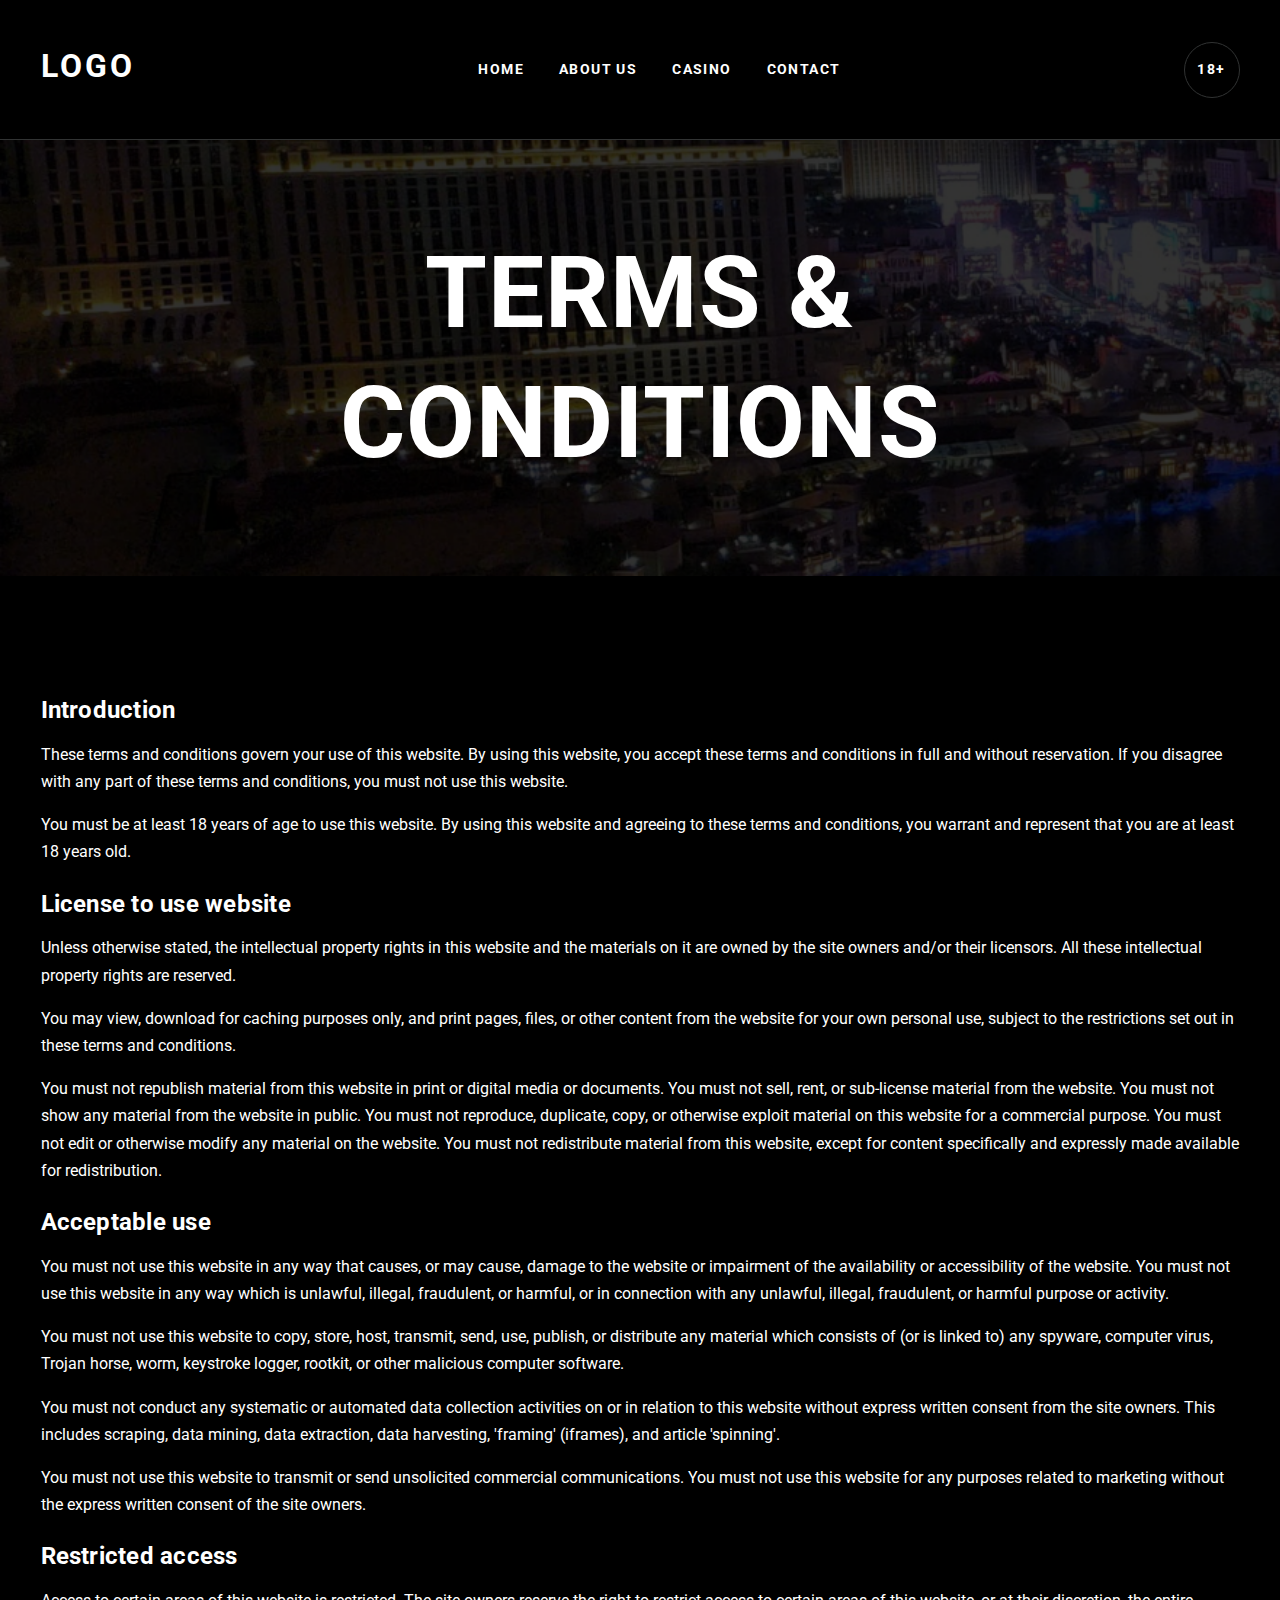
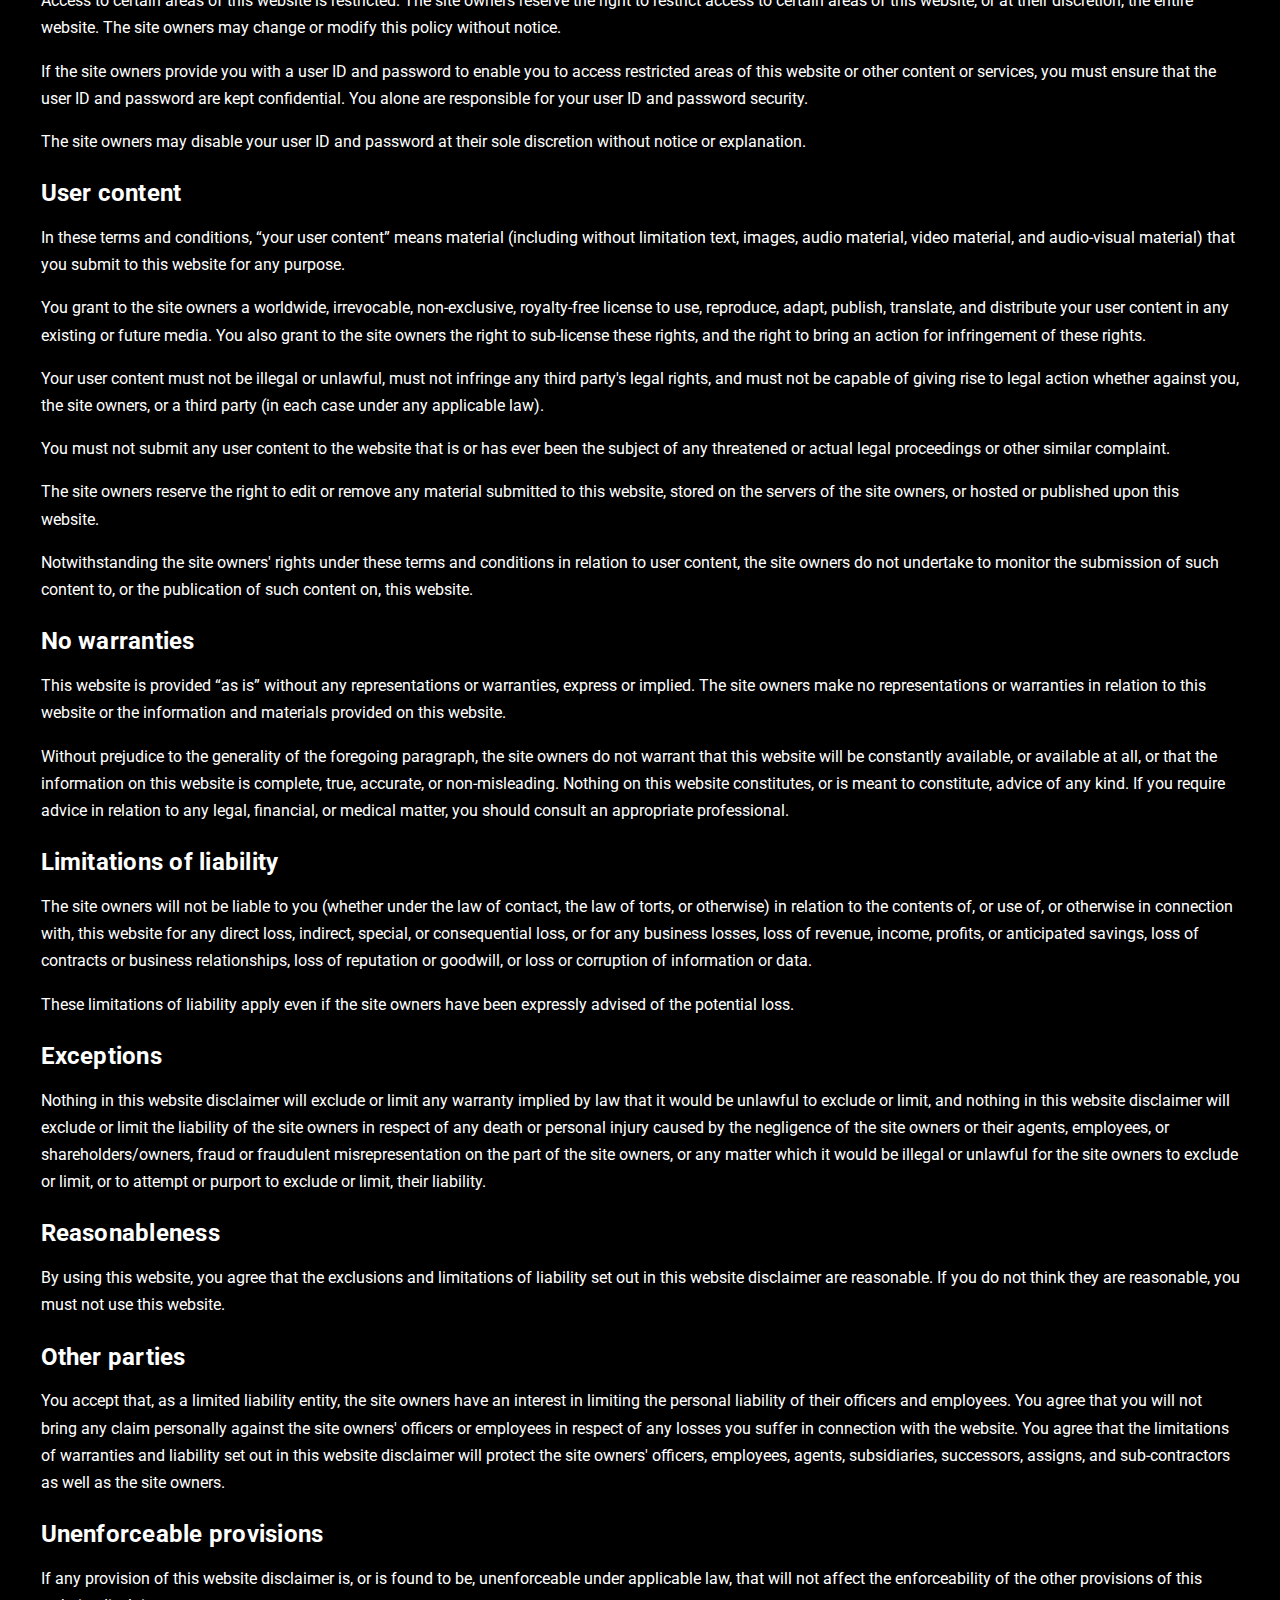
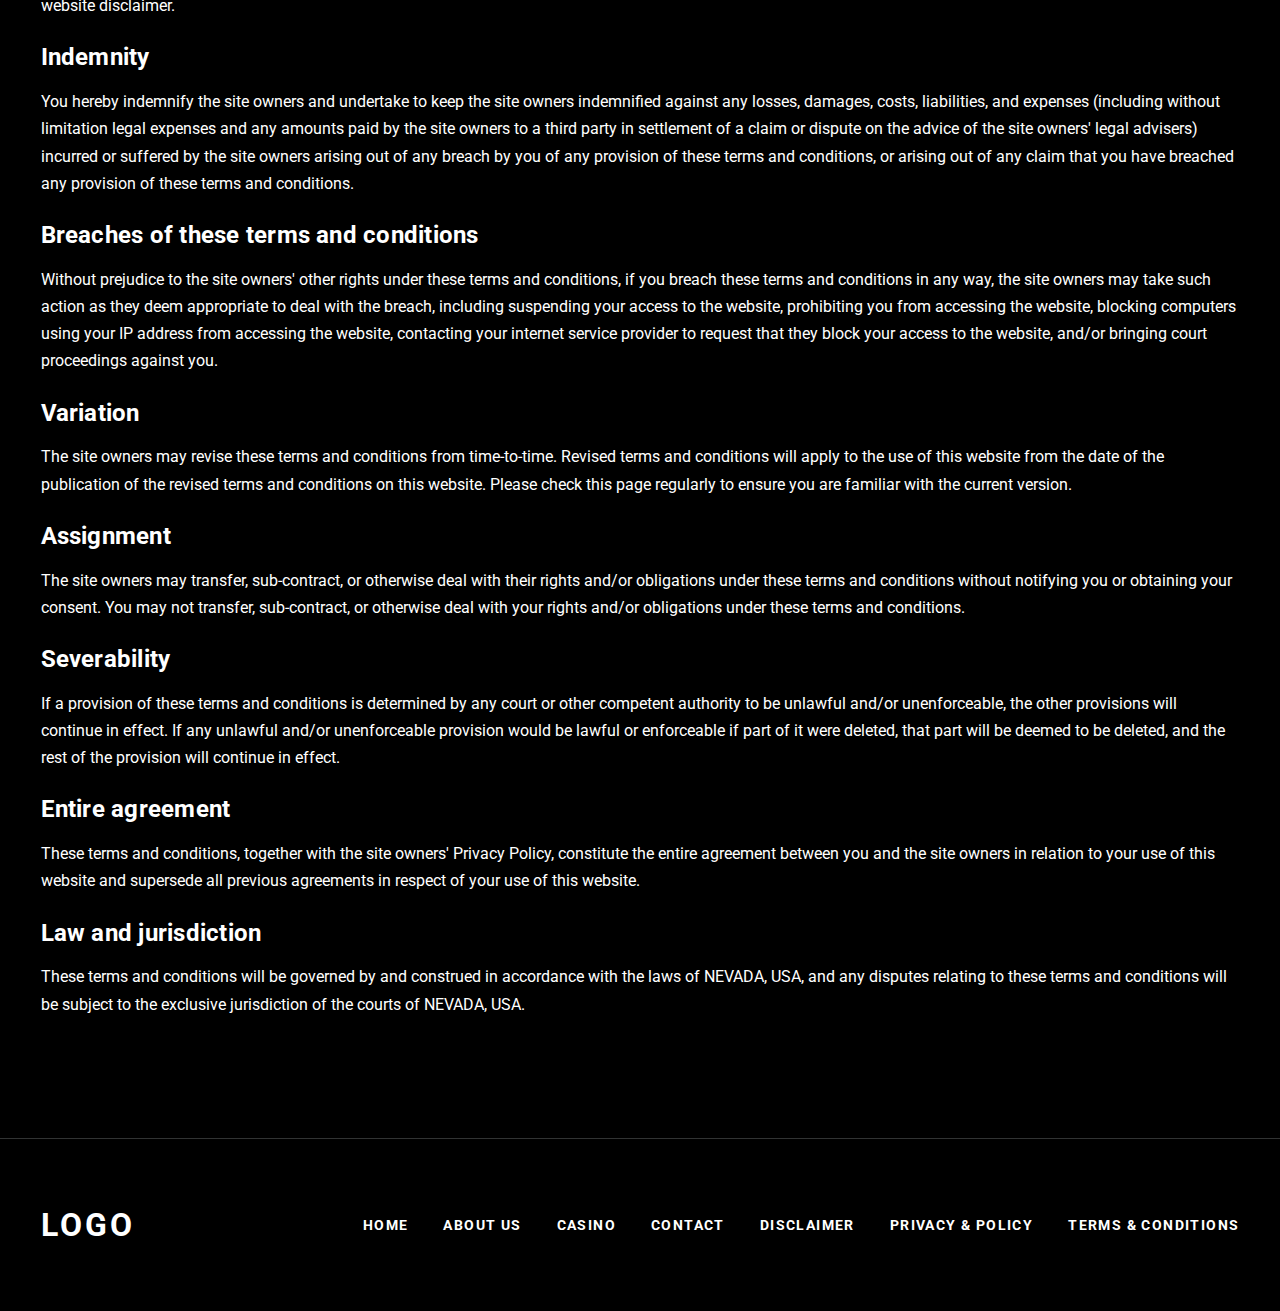
<file: terms-and-conditions/index.html>
<!DOCTYPE html>
<html lang="en">

<head>
    <meta charset="UTF-8">
    <meta name="viewport" content="width=device-width, initial-scale=1.0">
    <title>Document</title>
    <link rel="stylesheet" href="../css/footer.css">
    <link rel="stylesheet" href="../css/header.css">
    <link rel="stylesheet" href="../css/globals.css">
    <link rel="stylesheet" href="../css/extra-header.css">
    <link rel="stylesheet" href="../css/information.css">
</head>

<body>
    <div class="wrapper">
        <header class="header">
            <div class="header__container">
                <a href="/" class="header__logo">LOGO</a>
                <nav class="header__nav">
                    <ul class="header__list">
                        <li class="header__item">
                            <a href="/" class="header__link">HOME</a>
                        </li>
                        <li class="header__item">
                            <a href="/about/" class="header__link">ABOUT US</a>
                        </li>
                        <li class="header__item">
                            <a href="/casino/" class="header__link">CASINO</a>
                        </li>
                        <li class="header__item">
                            <a href="/contacts/" class="header__link">CONTACT</a>
                        </li>
                    </ul>
                    <img src="../assets/header/close.svg" alt="Close Icon" class="header__close" id="close-nav">
                </nav>
                <div class="header__age">
                    <div class="header-age__content">
                        18+
                    </div>
                </div>
                <div class="header-burger" id="burger-menu">
                    <img src="../assets/burger.svg" alt="burger-icon">
                </div>
            </div>
        </header>
        <main class="page">
            <section class="page__extra-header">
                <div class="extra-header__container">
                    <div class="extra-header__content">
                        <h2 class="extra-header__title">
                            Terms & Conditions
                        </h2>
                    </div>
                </div>
            </section>
            <section class="page__information">
                <div class="information__container">
                    <div class="information__content">
                        <h6 class="information__title">
                            Introduction
                        </h6>
                        <p class="information__description">
                            These terms and conditions govern your use of this website. By using this website, you accept these terms and conditions in full and without reservation. If you disagree with any part of these terms and conditions, you must not use this website.
                        </p>
                        <p class="information__description">
                            You must be at least 18 years of age to use this website. By using this website and agreeing to these terms and conditions, you warrant and represent that you are at least 18 years old.
                        </p>
                        
                        <h6 class="information__title">
                            License to use website
                        </h6>
                        <p class="information__description">
                            Unless otherwise stated, the intellectual property rights in this website and the materials on it are owned by the site owners and/or their licensors. All these intellectual property rights are reserved.
                        </p>
                        <p class="information__description">
                            You may view, download for caching purposes only, and print pages, files, or other content from the website for your own personal use, subject to the restrictions set out in these terms and conditions.
                        </p>
                        <p class="information__description">
                            You must not republish material from this website in print or digital media or documents. You must not sell, rent, or sub-license material from the website. You must not show any material from the website in public. You must not reproduce, duplicate, copy, or otherwise exploit material on this website for a commercial purpose. You must not edit or otherwise modify any material on the website. You must not redistribute material from this website, except for content specifically and expressly made available for redistribution.
                        </p>
                        
                        <h6 class="information__title">
                            Acceptable use
                        </h6>
                        <p class="information__description">
                            You must not use this website in any way that causes, or may cause, damage to the website or impairment of the availability or accessibility of the website. You must not use this website in any way which is unlawful, illegal, fraudulent, or harmful, or in connection with any unlawful, illegal, fraudulent, or harmful purpose or activity.
                        </p>
                        <p class="information__description">
                            You must not use this website to copy, store, host, transmit, send, use, publish, or distribute any material which consists of (or is linked to) any spyware, computer virus, Trojan horse, worm, keystroke logger, rootkit, or other malicious computer software.
                        </p>
                        <p class="information__description">
                            You must not conduct any systematic or automated data collection activities on or in relation to this website without express written consent from the site owners. This includes scraping, data mining, data extraction, data harvesting, 'framing' (iframes), and article 'spinning'.
                        </p>
                        <p class="information__description">
                            You must not use this website to transmit or send unsolicited commercial communications. You must not use this website for any purposes related to marketing without the express written consent of the site owners.
                        </p>
                        
                        <h6 class="information__title">
                            Restricted access
                        </h6>
                        <p class="information__description">
                            Access to certain areas of this website is restricted. The site owners reserve the right to restrict access to certain areas of this website, or at their discretion, the entire website. The site owners may change or modify this policy without notice.
                        </p>
                        <p class="information__description">
                            If the site owners provide you with a user ID and password to enable you to access restricted areas of this website or other content or services, you must ensure that the user ID and password are kept confidential. You alone are responsible for your user ID and password security.
                        </p>
                        <p class="information__description">
                            The site owners may disable your user ID and password at their sole discretion without notice or explanation.
                        </p>
                        
                        <h6 class="information__title">
                            User content
                        </h6>
                        <p class="information__description">
                            In these terms and conditions, “your user content” means material (including without limitation text, images, audio material, video material, and audio-visual material) that you submit to this website for any purpose.
                        </p>
                        <p class="information__description">
                            You grant to the site owners a worldwide, irrevocable, non-exclusive, royalty-free license to use, reproduce, adapt, publish, translate, and distribute your user content in any existing or future media. You also grant to the site owners the right to sub-license these rights, and the right to bring an action for infringement of these rights.
                        </p>
                        <p class="information__description">
                            Your user content must not be illegal or unlawful, must not infringe any third party's legal rights, and must not be capable of giving rise to legal action whether against you, the site owners, or a third party (in each case under any applicable law).
                        </p>
                        <p class="information__description">
                            You must not submit any user content to the website that is or has ever been the subject of any threatened or actual legal proceedings or other similar complaint.
                        </p>
                        <p class="information__description">
                            The site owners reserve the right to edit or remove any material submitted to this website, stored on the servers of the site owners, or hosted or published upon this website.
                        </p>
                        <p class="information__description">
                            Notwithstanding the site owners' rights under these terms and conditions in relation to user content, the site owners do not undertake to monitor the submission of such content to, or the publication of such content on, this website.
                        </p>
                        
                        <h6 class="information__title">
                            No warranties
                        </h6>
                        <p class="information__description">
                            This website is provided “as is” without any representations or warranties, express or implied. The site owners make no representations or warranties in relation to this website or the information and materials provided on this website.
                        </p>
                        <p class="information__description">
                            Without prejudice to the generality of the foregoing paragraph, the site owners do not warrant that this website will be constantly available, or available at all, or that the information on this website is complete, true, accurate, or non-misleading. Nothing on this website constitutes, or is meant to constitute, advice of any kind. If you require advice in relation to any legal, financial, or medical matter, you should consult an appropriate professional.
                        </p>
                        
                        <h6 class="information__title">
                            Limitations of liability
                        </h6>
                        <p class="information__description">
                            The site owners will not be liable to you (whether under the law of contact, the law of torts, or otherwise) in relation to the contents of, or use of, or otherwise in connection with, this website for any direct loss, indirect, special, or consequential loss, or for any business losses, loss of revenue, income, profits, or anticipated savings, loss of contracts or business relationships, loss of reputation or goodwill, or loss or corruption of information or data.
                        </p>
                        <p class="information__description">
                            These limitations of liability apply even if the site owners have been expressly advised of the potential loss.
                        </p>
                        
                        <h6 class="information__title">
                            Exceptions
                        </h6>
                        <p class="information__description">
                            Nothing in this website disclaimer will exclude or limit any warranty implied by law that it would be unlawful to exclude or limit, and nothing in this website disclaimer will exclude or limit the liability of the site owners in respect of any death or personal injury caused by the negligence of the site owners or their agents, employees, or shareholders/owners, fraud or fraudulent misrepresentation on the part of the site owners, or any matter which it would be illegal or unlawful for the site owners to exclude or limit, or to attempt or purport to exclude or limit, their liability.
                        </p>
                        
                        <h6 class="information__title">
                            Reasonableness
                        </h6>
                        <p class="information__description">
                            By using this website, you agree that the exclusions and limitations of liability set out in this website disclaimer are reasonable. If you do not think they are reasonable, you must not use this website.
                        </p>
                        
                        <h6 class="information__title">
                            Other parties
                        </h6>
                        <p class="information__description">
                            You accept that, as a limited liability entity, the site owners have an interest in limiting the personal liability of their officers and employees. You agree that you will not bring any claim personally against the site owners' officers or employees in respect of any losses you suffer in connection with the website. You agree that the limitations of warranties and liability set out in this website disclaimer will protect the site owners' officers, employees, agents, subsidiaries, successors, assigns, and sub-contractors as well as the site owners.
                        </p>
                        
                        <h6 class="information__title">
                            Unenforceable provisions
                        </h6>
                        <p class="information__description">
                            If any provision of this website disclaimer is, or is found to be, unenforceable under applicable law, that will not affect the enforceability of the other provisions of this website disclaimer.
                        </p>
                        
                        <h6 class="information__title">
                            Indemnity
                        </h6>
                        <p class="information__description">
                            You hereby indemnify the site owners and undertake to keep the site owners indemnified against any losses, damages, costs, liabilities, and expenses (including without limitation legal expenses and any amounts paid by the site owners to a third party in settlement of a claim or dispute on the advice of the site owners' legal advisers) incurred or suffered by the site owners arising out of any breach by you of any provision of these terms and conditions, or arising out of any claim that you have breached any provision of these terms and conditions.
                        </p>
                        
                        <h6 class="information__title">
                           
                            Breaches of these terms and conditions

                        </h6>
                        <p class="information__description">
                            Without prejudice to the site owners' other rights under these terms and conditions, if you breach these terms and conditions in any way, the site owners may take such action as they deem appropriate to deal with the breach, including suspending your access to the website, prohibiting you from accessing the website, blocking computers using your IP address from accessing the website, contacting your internet service provider to request that they block your access to the website, and/or bringing court proceedings against you.
                        </p>
                        <h6 class="information__title">
                            Variation
                        </h6>
                        <p class="information__description">
                            The site owners may revise these terms and conditions from time-to-time. Revised terms and conditions will apply to the use of this website from the date of the publication of the revised terms and conditions on this website. Please check this page regularly to ensure you are familiar with the current version.
                        </p>
                        <h6 class="information__title">
                            Assignment
                        </h6>
                        <p class="information__description">
                            The site owners may transfer, sub-contract, or otherwise deal with their rights and/or obligations under these terms and conditions without notifying you or obtaining your consent. You may not transfer, sub-contract, or otherwise deal with your rights and/or obligations under these terms and conditions.
                        </p>
                        <h6 class="information__title">
                            Severability
                        </h6>
                        <p class="information__description">
                            If a provision of these terms and conditions is determined by any court or other competent authority to be unlawful and/or unenforceable, the other provisions will continue in effect. If any unlawful and/or unenforceable provision would be lawful or enforceable if part of it were deleted, that part will be deemed to be deleted, and the rest of the provision will continue in effect.
                        </p>
                        <h6 class="information__title">
                            Entire agreement
                        </h6>
                        <p class="information__description">
                            These terms and conditions, together with the site owners' Privacy Policy, constitute the entire agreement between you and the site owners in relation to your use of this website and supersede all previous agreements in respect of your use of this website.
                        </p>
                        <h6 class="information__title">
                            Law and jurisdiction
                        </h6>
                        <p class="information__description">
                            These terms and conditions will be governed by and construed in accordance with the laws of NEVADA, USA, and any disputes relating to these terms and conditions will be subject to the exclusive jurisdiction of the courts of NEVADA, USA.
                        </p>                        
                    </div>
                </div>
            </section>
        </main>
        <footer class="footer">
            <div class="footer__container">
                <a href="" class="footer__logo">LOGO</a>
                <ul class="footer__list">
                    <li class="footer__item">
                        <a href="/" class="footer__link">
                            HOME
                        </a>
                    </li>
                    <li class="footer__item">
                        <a href="/about/" class="footer__link">
                            About Us
                        </a>
                    </li>
                    <li class="footer__item">
                        <a href="/casino/" class="footer__link">
                            Casino
                        </a>
                    </li>
                    <li class="footer__item">
                        <a href="/contacts/" class="footer__link">
                            Contact
                        </a>
                    </li>
                    <li class="footer__item">
                        <a href="/disclaimer/" class="footer__link">
                            Disclaimer
                        </a>
                    </li>
                    <li class="footer__item">
                        <a href="/privacy-policy/" class="footer__link">
                            Privacy & Policy
                        </a>
                    </li>
                    <li class="footer__item">
                        <a href="/terms-and-conditions/" class="footer__link">
                            Terms & Conditions
                        </a>
                    </li>
                </ul>
            </div>
        </footer>
    </div>
    <script src="../js/burger.js"></script>
</body>

</html>
</file>
<file: css/footer.css>
:root {
    --font-poppins {
        font-family: "Poppins", sans-serif;
    }
}

.footer {
    padding: 62px 0;
    border-top: 1px solid rgba(49, 51, 51, 1);
}

.footer__container {
    display: flex;
    justify-content: space-between;
    align-items: center;
}

.footer__logo {
    font-family: var(--font-poppins);
    font-size: 32px;
    font-weight: 700;
    line-height: 48px;
    letter-spacing: 0.1em;
    text-align: left;
    color: white;
}

.footer__list {
    display: flex;
    gap: 35px;
    flex-wrap: wrap;
}

.footer__item {}

.footer__link {
    font-size: 14px;
    font-weight: 700;
    line-height: 16.41px;
    letter-spacing: 0.1em;
    color: white;
    text-transform: uppercase;
}

@media(max-width: 1199.98px) {
    .footer__list {
        width: 50%;
    }
}

@media(max-width: 767.98px) {
    .footer__list {
        gap: 0;
        row-gap: 20px;
        column-gap: 10px;
        width: 70%;
    }

    .footer__item {
        width: 45%;
    }
}

@media(max-width: 585.98px) {
    .footer__container {
        flex-direction: column;
        gap: 30px;
        align-items: flex-start;
    }

    .footer__item {
        width: 50%;
    }
    .footer__list {
        gap: 15px;
        column-gap: 0;
        width: 100%;
    }
}
</file>
<file: css/header.css>
:root {
    --font-poppins {
        font-family: "Poppins", sans-serif;
    }
}

.header {
    display: flex;
    align-items: center;
    height: 140px;
    width: 100%;
    border-bottom: 1px solid rgba(49, 51, 51, 1);
}

.header__container {
    display: flex;
    justify-content: space-between;
    width: 100%;
}

.header__logo {
    font-family: var(--font-poppins);
    font-size: 32px;
    font-weight: 700;
    line-height: 48px;
    letter-spacing: 0.1em;
    text-align: left;
    color: rgba(255, 255, 255, 1);
}

.header__nav {
    display: flex;
    align-items: center;
}

.header__list {
    display: flex;
    gap: 35px;
    position: relative;
}

.header__item {}

.header__link {
    font-size: 14px;
    font-weight: 700;
    line-height: 16.41px;
    letter-spacing: 0.1em;
    color: rgba(255, 255, 255, 1);
}

.header__age {}

.header-age__content {
    font-size: 14px;
    font-weight: 700;
    line-height: 16.41px;
    letter-spacing: 0.1em;
    display: flex;
    justify-content: center;
    align-items: center;
    width: 56px;
    height: 56px;
    border-radius: 50%;
    border: 1px solid rgba(49, 51, 51, 1);
    color: white;
}

.header-burger,
.header__close {
    display: none;
}

@media(max-width: 767.98px) {
    .header__close {
        display: block;
        position: absolute;
        top: 30px;
        right: 30px;
        width: 25px;
    }
    .header-burger {
        display: flex;
        align-items: center;
    }

    .header-logo__wrap {
        display: flex;
        width: 100%;
        justify-content: center;
    }

    .header__nav {
        position: fixed;
        transform: translateY(-1000%);
        transition: all 0.3s ease 0s;
        top: 0;
        right: 0;
        bottom: 0;
        left: 0;
        background: white;
        justify-content: space-between;
        display: flex;
        flex-direction: column;
        z-index: 23;
    }

    .header__nav.active {
        transform: translateY(0);
    }

    .header__list {
        flex-direction: column;
        gap: 12px;
        margin: 0 20px;
        margin-top: 50px;
        width: 100%;
    }

    .header__item {
        width: 100%;
    }

    .header__item a {
        width: 100%;
        padding: 12px;
        border-radius: 12px;
        display: block;
        color: black;
        padding-left: 20px;
        font-size: 18px;
    }

    .header__item:nth-child(1) {
        display: flex;
    }

}
</file>
<file: css/globals.css>
@import url("https://fonts.googleapis.com/css?family=Roboto:100,300,400,500,700&subset=cyrillic");
@import url('https://fonts.googleapis.com/css2?family=Poppins:ital,wght@0,100;0,200;0,300;0,400;0,500;0,600;0,700;0,800;0,900;1,100;1,200;1,300;1,400;1,500;1,600;1,700;1,800;1,900&display=swap');
body {
    -webkit-text-size-adjust: 100%;
}

*,
*::before,
*::after {
    margin: 0;
    padding: 0;
    border: none;
    box-sizing: border-box;
    line-height: 15px;
}

a {
    text-decoration: none;
}

ul,
ol,
li {
    list-style: none;
    margin: 0;
}

img {
    vertical-align: top;
}

h1,
h2,
h3,
h4,
h5,
h6 {
    font-weight: inherit;
    font-size: inherit;
}

html,
body {
    height: 100%;
    font-family: "Roboto", sans-serif;
    font-size: 16px;
}

input:focus {
    outline: none;
}

/* =================================== */

.wrapper {
    min-height: 100%;
    overflow: hidden;
    display: flex;
    flex-direction: column;
    background: rgba(0, 0, 0, 1);
}

.page {
    flex: 1 1 auto;
}

/* =================================== */
[class*="__container"] {
    max-width: 100%;
    margin: 0 200px;
}

@media (max-width: 1499.98px) {
    [class*="__container"] {
        max-width: 1199px;
        margin: 0 auto;
    }
}

@media (max-width: 1199.98px) {
    [class*="__container"] {
        max-width: 970px;
    }
}

@media (max-width: 990.98px) {
    [class*="__container"] {
        max-width: 750px;
    }
}

@media (max-width: 767.98px) {
    [class*="__container"] {
        max-width: none;
        margin: 0px 20px;
    }
}
</file>
<file: css/style.css>
:root {
    --font-poppins {
        font-family: "Poppins", sans-serif;
    }
}

.page__header-section {
    background: url('../assets/section-header/fon.png') no-repeat center center;
    background-size: cover;
    width: 100%;
    display: flex;
    align-items: center;
    justify-content: center;
    min-height: 780px;
    position: relative;
}

.header-section__container {
    height: 100%;
    display: flex;
    justify-content: center;
    align-items: center;
    position: relative;
}

.header-section__content {
    position: relative;
    z-index: 1;
    display: flex;
    justify-content: center;
    align-items: center;
    flex-direction: column;
}


.header-section__title {
    font-family: var(--font-poppins);
    font-size: 150px;
    font-weight: 700;
    line-height: 160px;
    letter-spacing: 0.01em;
    text-align: center;
    color: rgba(255, 255, 255, 1);
    display: flex;
    flex-direction: column;
    gap: 60px;
    text-transform: uppercase;
}

.header-section__title span {
    color: transparent;
    -webkit-text-stroke: 2px white;
}

.header-section__description {
    /* font-family: Jost; */
    font-size: 24px;
    font-weight: 400;
    line-height: 31.2px;
    text-align: center;
    margin-top: 90px;
    max-width: 670px;
    width: 100%;
    color: rgba(215, 217, 218, 1);
}

.header-section__btn {
    margin-top: 45px;
    font-size: 14px;
    font-weight: 700;
    line-height: 16.41px;
    letter-spacing: 0.1em;
    text-align: center;
    display: flex;
    justify-content: center;
    background: rgba(253, 71, 102, 1);
    border-radius: 50px;
    padding: 20px 30px;
    /* width: 186px; */
    text-transform: uppercase;
    color: rgba(255, 255, 255, 1);
    cursor: pointer;
}

.header-section__scroll-content {
    position: absolute;
    left: 50%;
    bottom: -7%;
    transform: translate(-50%);
}

.header-section__scroll-circle {
    width: 120px;
    height: 120px;
    /* padding: 12px; */
    border: 1px solid rgba(199, 199, 199, 0.25);
    border-radius: 50%;
    display: flex;
    justify-content: center;
    align-items: center;
    position: relative;
}

.header-section__scroll-arrow {
    width: 96px;
    height: 96px;
    border: 1px solid rgba(49, 51, 51, 1);
    background: rgba(18, 18, 18, 1);
    border-radius: 50%;
    display: flex;
    justify-content: center;
    align-items: center;
    cursor: pointer;
    transition: all 0.2s;
}

.header-section__scroll-arrow:hover {
    width: 120px;
    height: 120px;
}

.header-section__scroll-arrow img {
    transition: all 0.2s;
    position: relative;
    top: 0;
}

.header-section__scroll-arrow:hover img {
    position: relative;
    top: 5px;
}


.header-section__scroll-text {
    position: absolute;
    font-size: 14px;
    font-weight: 700;
    line-height: 16.41px;
    letter-spacing: 0.3em;
    text-align: center;
    text-transform: uppercase;
    color: white;
    width: 185px;
    bottom: -35px;
}

@media(max-width: 1699.98px) {
    .header-section__title {
        font-size: 100px;
        line-height: normal;
    }

    .header-section__description {
        margin-top: 60px;
    }
}

@media(max-width: 767.98px) {
    .header-section__title {
        font-size: 70px;
    }

    .header-section__description {
        font-size: 20px;
        line-height: 28.2px;
        margin-top: 48px;
    }

    .page__header-section {
        min-height: 580px;
    }

    .header-section__scroll-circle {
        width: 100px;
        height: 100px;
    }

    .header-section__scroll-arrow {
        width: 76px;
        height: 76px;
    }

    .header-section__scroll-arrow:hover {
        width: 100px;
        height: 100px;
    }
}

/* ABOUT US */

.page__about {
    padding-top: 195px;
}

.about__container {}

.about__content {
    display: flex;
    justify-content: space-between;
    align-items: center;
}

.about__left {
    display: flex;
    flex-direction: column;
    gap: 48px;
    max-width: 589px;
    width: 100%;
}

.about__title {
    font-family: var(--font-poppins);
    font-size: 50px;
    font-weight: 300;
    line-height: 60px;
    letter-spacing: 0.01em;
    color: rgba(255, 255, 255, 1);
}

.about__title span {
    font-weight: 700;
}

.about__description {
    font-size: 20px;
    font-weight: 500;
    line-height: 34px;
    text-align: left;
    color: rgba(160, 162, 164, 1);
}

.about__note {
    font-size: 16px;
    font-weight: 400;
    line-height: 27.2px;
    text-align: left;
    color: rgba(160, 162, 164, 1);
}

.about__btn {
    width: 165px;
    font-size: 14px;
    font-weight: 700;
    line-height: 16.41px;
    letter-spacing: 0.1em;
    text-align: center;
    display: flex;
    justify-content: center;
    background: rgba(253, 71, 102, 1);
    border-radius: 50px;
    padding: 20px 30px;
    text-transform: uppercase;
    color: rgba(255, 255, 255, 1);
    cursor: pointer;
}

.about__right {
    display: flex;
    gap: 25px;
}

.about__right img {
    width: 330px;
}

.about__border-gradient {
    background: linear-gradient(260.52deg, #1C99FE -4.98%, #7644FF 48.42%, #FD4766 96.9%);
    height: 2px;
    width: 100%;
    margin-top: 140px;
    margin-bottom: 120px;
}

@media(max-width: 767.98px) {
    .about__border-gradient {
        margin-bottom: 50px;
        margin-top: 50px;
    }
}

@media(max-width: 1699.98px) {
    .about__right img {
        width: 250px;
    }

    .about__left {
        max-width: 389px;
    }
}

@media(max-width: 991.98px) {
    .about__content {
        flex-direction: column;
        gap: 30px;
    }

    .about__left {
        max-width: 100%;
    }

    .about__left {
        gap: 20px;
    }
}

@media(max-width: 767.98px) {
    .about__title {
        font-size: 38px;
        line-height: 45px;
    }

    .about__description {
        font-size: 16px;
        line-height: 26px;
    }

    .about__note {
        font-size: 14px;
        line-height: 19.2px;
    }
}

@media(max-width: 565.98px) {
    .about__right {
        flex-direction: column;
    }

    .about__right img {
        width: 100%;
    }
}

/* GAMES */

.page__games {}

.games__container {}

.games__title {
    text-align: center;
    font-family: var(--font-poppins);
    font-size: 50px;
    font-weight: 300;
    line-height: 60px;
    letter-spacing: 0.01em;
    color: rgba(255, 255, 255, 1);
}

.games__title span {
    font-weight: 700;
}

.games__items {
    margin-top: 60px;
    display: flex;
    gap: 60px;
    flex-wrap: wrap;
    justify-content: center;
    row-gap: 0;
}

.games__item {
    position: relative;
    width: 46%;
    max-width: 680px;
}

.games__item img {
    /* max-width: 680px; */
    width: 100%;
    height: 295px;
}

.games-item__content {
    max-width: 481px;
    width: 100%;
    background: rgba(33, 33, 33, 1);
    padding: 24px;
    display: flex;
    flex-direction: column;
    gap: 15px;
    position: relative;
    left: 50%;
    transform: translate(-50%);
    bottom: 70px;
}


.games-item__title {
    font-family: var(--font-poppins);
    font-size: 24px;
    font-weight: 700;
    line-height: 28.8px;
    letter-spacing: 0.01em;
    text-align: center;
    color: rgba(255, 255, 255, 1);
}

.games-item__description {
    font-size: 16px;
    font-weight: 400;
    line-height: 27.2px;
    text-align: center;
    color: rgba(160, 162, 164, 1);
}

.games-item__btn-wrap {
    display: flex;
    justify-content: center;
    height: 56px;
}

.games-item__btn {
    font-size: 14px;
    font-weight: 700;
    line-height: 16.41px;
    letter-spacing: 0.1em;
    text-align: center;
    display: flex;
    justify-content: center;
    background: rgba(253, 71, 102, 1);
    border-radius: 50px;
    padding: 20px 30px;
    text-transform: uppercase;
    color: rgba(255, 255, 255, 1);
    display: flex;
    gap: 10px;
    cursor: pointer;
}

.games-item__btn img {
    width: 15px;
    height: auto;
}

@media(max-width: 1199.98px) {
    .games__item {
        width: 100%;
    }
}

@media(max-width: 767.98px) {
    .games__title {
        font-size: 38px;
        line-height: 45px;
    }

    .games__items {
        margin-top: 20px;
    }
}

@media(max-width: 565.98px) {
    .games-item__content {
        bottom: 0;
        max-width: 100%;
        padding: 15px 10px;
    }

    .games__items {
        row-gap: 30px;
    }
}

/* GAMING TABLE */

.page__gaming-table {
    padding: 120px 0;
}

.gaming-table__container {}

.gaming-table__content {
    display: flex;
    gap: 30px;
    align-items: center;
    justify-content: center;
}

.gaming-table__title {
    max-width: 504px;
    width: 100%;
    font-family: var(--font-poppins);
    font-size: 44px;
    font-weight: 700;
    line-height: 74.8px;
    letter-spacing: 0.01em;
    text-align: left;
    color: white;
}

.gaming-table__title {
    font-weight: 700;
}

.gaming-table__gradient {
    width: 2px;
    height: 130px;
    background: linear-gradient(260.52deg, #1C99FE -4.98%, #7644FF 48.42%, #FD4766 96.9%);
}

.gaming-table__list {
    max-width: 306px;
    width: 306px;
    display: flex;
    flex-direction: column;
    align-items: flex-end;
}

.gaming-table__item {
    display: flex;
    gap: 25px;
}

.gaming-table__day {
    font-size: 22px;
    font-weight: 500;
    line-height: 37.4px;
    letter-spacing: 0.01em;
    text-align: right;
    color: rgba(255, 255, 255, 1);
}

.gaming-table__time {
    font-size: 22px;
    font-weight: 300;
    line-height: 37.4px;
    letter-spacing: 0.01em;
    text-align: left;
    color: rgba(255, 255, 255, 1);
}

@media (max-width: 991.98px) {
    .gaming-table__content {
        flex-direction: column;
    }

    .gaming-table__gradient {
        width: 100%;
        height: 2px;
    }

    .gaming-table__list {
        align-items: flex-start;
    }

    .gaming-table__list {
        width: 250px;
    }
}

@media (max-width: 767.98px) {
    .gaming-table__title {
        font-size: 38px;
        line-height: 45px;
    }

    .page__gaming-table {
        padding: 50px;
    }
}

/* ABOUT CASINO */

.page__about-casino {
    padding: 88px 0;
    background: url('../assets/about-casino.png');
    width: 100%;
    background-repeat: no-repeat;
    background-size: cover;
}

.about-casino__container {}

.about-casino__content {
    display: flex;
    justify-content: center;
    flex-direction: column;
    align-items: center;
}

.about-casino__text {}

.about-casino__title {
    font-family: var(--font-poppins);
    font-size: 50px;
    font-weight: 700;
    line-height: 60px;
    letter-spacing: 0.01em;
    text-align: center;
    color: white;
}

.about-casino__description {
    font-size: 16px;
    font-weight: 400;
    line-height: 27.2px;
    text-align: center;
    color: rgba(160, 162, 164, 1);
    margin-top: 24px;
    max-width: 1108px;
    width: 100%;
}

.about-casino__list {
    display: flex;
    gap: 150px;
    margin-top: 60px;
}

.about-casino__items-wrap {
    display: flex;
    gap: 150px;
}

.about-casino__item {
    display: flex;
    flex-direction: column;
    align-items: center;
    gap: 10px;
}

.about-casino-item__num {
    font-family: var(--font-poppins);
    font-size: 50px;
    font-weight: 700;
    line-height: 60px;
    letter-spacing: 0.01em;
    text-align: center;
    background: linear-gradient(260.52deg, #1C99FE -4.98%, #7644FF 48.42%, #FD4766 96.9%);
    -webkit-background-clip: text;
    -webkit-text-fill-color: transparent
}

.about-casino-item__name {
    font-family: var(--font-poppins);
    font-size: 16px;
    font-weight: 500;
    line-height: 52px;
    text-align: center;
    color: white;
}

@media(max-width: 1699.98px) {
    .about-casino__items-wrap {
        gap: 120px;
    }
}

@media(max-width: 1199.98px) {
    .about-casino__list {
        justify-content: center;
        gap: 50px;
        row-gap: 20px;
    }

    .about-casino__items-wrap {
        justify-self: center;
        flex-direction: column;
        gap: 50px;
    }
}

@media(max-width: 767.98px) {
    .page__about-casino {
        padding: 40px 0;
    }

    .about-casino__title {
        font-size: 38px;
        line-height: 45px;
    }

    .about-casino__description {
        font-size: 14px;
        line-height: 24px;
    }

    .about-casino__list {
        margin-top: 40px;
    }

    .about-casino-item__num {
        font-size: 28px;
        line-height: 24px;
    }

    .about-casino-item__name {
        font-size: 12px;
    }

    .about-casino__list,
    .about-casino__items-wrap {
        gap: 20px;
    }
}

/* GALLERY */

.page__gallery {
    padding: 120px 0;
}

.gallery__container {
    display: flex;
    flex-direction: column;
    align-items: center;
}

.gallery__title {
    margin-bottom: 60px;
    text-align: center;
    font-family: var(--font-poppins);
    font-size: 50px;
    font-weight: 700;
    line-height: 60px;
    letter-spacing: 0.01em;
    text-align: center;
    color: white;
}

.gallery__content {
    display: flex;
    gap: 28px;
    justify-content: center;
}

.gallery__big {
    width: 695px;
}

.gallery-big__img {}

.gallery__small {
    display: flex;
    flex-wrap: wrap;
    gap: 28px;
}

.gallery-small__img {
    max-height: 281px;
    height: 100%;
    max-width: 341px;
}


@media(max-width: 1820.98px) {
    .gallery-small__img {
        width: 250px;
    }

    .gallery-big__img {
        width: 587px;
    }
}

@media(max-width: 1542.98px) {
    .gallery-big__img {
        width: 527px;
    }

}

@media(max-width: 1199.98px) {
    .gallery-small__img {
        width: 200px;
    }

    .gallery-big__img {
        width: 434px;
    }
}

@media(max-width: 991.98px) {
    .gallery__content {
        flex-direction: column;
    }

    .gallery-big__img,
    .gallery__big {
        width: 100%;
    }

    .gallery__small {
        grid-template-columns: repeat(2, 1fr);
        grid-template-rows: repeat(2, auto);
        display: grid;
    }

    .gallery-small__img {
        width: 100%;
    }

    .gallery-small__wrap {
        width: 100%;
    }
}

@media(max-width: 767.98px) {
    .gallery__title {
        font-size: 38px;
        margin-bottom: 30px;
        line-height: 45px;
    }

    .page__gallery {
        padding: 50px 0;
    }
}

/* ANOTHER */

.page__another {
    padding-bottom: 50px;
}

.another__container {}

.another__content {
    display: flex;
    flex-direction: column;
    align-items: center;
}

.another__title {
    font-family: var(--font-poppins);
    font-size: 50px;
    font-weight: 700;
    line-height: 60px;
    letter-spacing: 0.01em;
    color: white;
    text-align: center;
}

.another__title span {
    font-weight: 700;
}

.another__description {
    font-size: 16px;
    font-weight: 400;
    line-height: 27.2px;
    text-align: left;
    margin-top: 48px;
    color: rgba(160, 162, 164, 1);
    max-width: 1195px;
    width: 100%;
}

@media(max-width: 767.98px) {
    .page__another {
        padding-bottom: 50px;
    }

    .another__title {
        font-size: 38px;
        line-height: 45px;
    }
}

/* EXPLORE */

.page__explore {
    padding: 80px 0;
    background: rgba(18, 18, 18, 1);

}

.explore__container {}

.explore__content {
    display: flex;
    justify-content: space-between;
    gap: 184px;
}

.explore__left img {
    width: 574px;
}

.explore__right {}

.explore__title {
    font-family: var(--font-poppins);
    font-size: 50px;
    font-weight: 700;
    line-height: 60px;
    letter-spacing: 0.01em;
    text-align: left;
    color: white;
    margin-bottom: 24px;
}

.explore__sub-title {
    font-size: 20px;
    font-weight: 500;
    line-height: 34px;
    text-align: left;
    color: rgba(160, 162, 164, 1);
}

.explore__note {
    font-size: 16px;
    font-weight: 400;
    line-height: 27.2px;
    text-align: left;
    color: rgba(160, 162, 164, 1);
    margin-top: 48px;
}

@media(max-width: 1599.98px) {
    .explore__content {
        gap: 100px;
    }
}

@media(max-width: 1199.98px) {
    .explore__title {
        font-size: 38px;
        line-height: 45px;
    }


    .explore__sub-title {
        font-size: 16px;
        line-height: 28px;
    }

    .explore__note {
        font-size: 14px;
    }

    .explore__left img {
        width: 480px;
    }
}

@media(max-width: 991.98px) {
    .explore__left {
        display: flex;
        justify-content: center;
    }

    .explore__left img {
        max-width: 574px;
        width: 100%;
    }

    .explore__content {
        flex-direction: column;
        gap: 30px;
    }
}

/* COOKIES */

.cookies {
    position: fixed;
    bottom: 0;
    right: 0;
    left: 0;
    padding: 30.5px 0;
    background-color: rgba(18, 18, 18, 1);
    z-index: 20;
    pointer-events: none;
    opacity: 0;
    transition: all 0.2s;
}

.cookies.active {
    pointer-events: all;
    opacity: 1;
}

.cookies::before {
    position: absolute;
    content: "";
    background: url('../assets/cookies/01.svg');
    width: 195px;
    height: 150px;
    background-repeat: no-repeat;
    left: 0;
    bottom: 0;
}

.cookies__container {}

.cookies__content {
    display: flex;
    justify-content: space-between;
    align-items: center;
}

.cookies__left {}

.cookies__title {
    font-family: var(--font-poppins);
    font-size: 44px;
    font-weight: 700;
    line-height: 74.8px;
    letter-spacing: 0.01em;
    text-align: left;
    color: white;
}

.cookies__description {
    font-size: 16px;
    font-weight: 400;
    line-height: 27.2px;
    text-align: left;
    color: rgba(160, 162, 164, 1);
    margin-top: 10px;
    max-width: 1118px;
    width: 100%;
}

.cookies__right {
    display: flex;
    flex-direction: column;
    align-items: center;
    gap: 10px;
}

.cookies__accept-btn {
    font-size: 14px;
    font-weight: 700;
    line-height: 16.41px;
    letter-spacing: 0.1em;
    text-align: center;
    display: flex;
    justify-content: center;
    background: rgba(253, 71, 102, 1);
    border-radius: 50px;
    padding: 26px 60px;
    text-transform: uppercase;
    color: rgba(255, 255, 255, 1);
    display: flex;
    cursor: pointer;
}

.cookies__reject-btn {
    font-size: 14px;
    font-weight: 400;
    line-height: 16.41px;
    text-align: center;
    color: rgba(160, 162, 164, 1);
    text-decoration: underline;
    text-transform: uppercase;
    background: transparent;
}

@media(max-width: 991.98px) {
    .cookies {
        padding: 10px 0;
    }

    .cookies::before {
        width: 72px;
        height: 43px;
        bottom: 0px;
        background-size: cover;
    }

    .cookies__content {
        flex-direction: column;
        gap: 20px;
    }

    .cookies__title {
        font-size: 38px;
    }

    .cookies__description {
        font-size: 14px;
        margin-top: 0;
    }

    .cookies__accept-btn {
        padding: 20px 40px;
    }

    .cookies__right {
        gap: 20px;
    }
}
</file>
<file: css/extra-header.css>
:root {
    --font-poppins {
        font-family: "Poppins", sans-serif;
    }
}

.page__extra-header {
    background: url('../assets/extra-header/fon.png');
    padding: 88px 0;
    background-repeat: no-repeat;
    width: 100%;
    background-size: cover;

}

.extra-header__container {}

.extra-header__content {
    display: flex;
    justify-content: center;

}

.extra-header__title {
    font-family: var(--font-poppins);
    font-size: 100px;
    font-weight: 700;
    line-height: 130px;
    letter-spacing: 0.01em;
    text-align: center;
    color: white;
    text-transform: uppercase;
    max-width: 866px;
    width: 100%;
}

.extra-header__title span {
    color: transparent;
    -webkit-text-stroke: 2px white;
}

@media(max-width: 767.98px) {
    .page__extra-header {
        padding: 20px;
    }
    
    .extra-header__title {
        font-size: 35px;
        line-height: 60px;
    }
}
</file>
<file: css/extra-about.css>
.section__page-extra-about {
    padding: 120px 0;
}

.extra-about__container {}

.extra-about__content {
    display: flex;
    flex-direction: column;
    gap: 120px;
}

.extra-about__item {
    display: flex;
    justify-content: space-between;
}

.extra-about__left {
    width: 635px;
}

.extra-about__left img {
    width: 100%;
}

.extra-about__right {
    max-width: 665px;
    width: 100%;
}

.extra-about__title {
    font-family: var(--font-poppins);
    font-size: 50px;
    font-weight: 700;
    line-height: 60px;
    letter-spacing: 0.01em;
    color: white;
}

.extra-about__description {
    font-size: 16px;
    font-weight: 400;
    line-height: 27.2px;
    margin-top: 24px;
    color: rgba(160, 162, 164, 1);
}

@media(max-width: 1740.98px) {
    .extra-about__item {
        gap: 50px;
    }

    .extra-about__left {
        min-width: 500px;
    }
}

@media(max-width: 1199.98px) {
    .extra-about__title {
        font-size: 38px;
        line-height: 45px;
    }
}

@media(max-width: 991.98px) {
    .extra-about__content {
        gap: 60px;
    }

    .extra-about__item {
        flex-direction: column;
        gap: 30px;
    }

    .extra-about__left {
        display: flex;
        justify-content: center;
        width: 100%;
        min-width: 100%;
        order: 1;
    }

    .extra-about__right {
        max-width: 100%;
        order: 2;
    }

    .extra-about__left img {
        width: 500px;
    }
}
</file>
<file: css/extra-casino.css>
:root {
    --font-poppins {
        font-family: "Poppins", sans-serif;
    }
}

.page__extra-casino {
    padding: 120px 0;
}

.extra-casino__container {}

.extra-casino__content {
    display: flex;
    flex-direction: column;
    gap: 50px;
    align-items: center;
}

.extra-casino__items {
    display: flex;
    gap: 50px;
}

.extra-casino__item {
    display: flex;
    flex-direction: column;
    gap: 24px;
    background: rgba(33, 33, 33, 1);
    padding: 24px;
    width: 440px;
}

.extra-casino__img {
    max-width: 445px;
    max-height: 220px;
}

.extra-casino__title {
    font-family: var(--font-poppins);
    font-size: 24px;
    font-weight: 700;
    line-height: 28.8px;
    letter-spacing: 0.01em;
    text-align: center;
    color: white;
}

.extra-casino__description {
    font-size: 16px;
    font-weight: 400;
    line-height: 27.2px;
    text-align: center;
    color: rgba(160, 162, 164, 1);
}

.extra-casino__btn-wrap {
    display: flex;
    justify-content: center;
}

.extra-casino__btn {
    font-size: 14px;
    font-weight: 700;
    line-height: 16.41px;
    letter-spacing: 0.1em;
    text-align: center;
    display: flex;
    justify-content: center;
    background: rgba(253, 71, 102, 1);
    border-radius: 50px;
    padding: 20px 30px;
    text-transform: uppercase;
    color: rgba(255, 255, 255, 1);
    cursor: pointer;
}

@media (max-width: 1499.98px) {

    /* .extra-casino__img {
        max-width: 292px;
        max-height: 177px;
    } */
    .extra-casino__item {
        /* width: 100%; */
    }
    .extra-casino__items {
        flex-wrap: wrap;
    }
    .extra-casino__items {
        justify-content: center;
    }
}

@media (max-width: 1199.98px) {

    .extra-casino__item {
        width: calc(50% - 25px);
    }
}

@media (max-width: 991.98px) {
    .extra-casino__item {
        width: 100%;
        align-items: center;
    }
    .extra-casino__img {
        width: 100%;
    }
}

@media (max-width: 767.98px) {
    .page__extra-casino {
        padding: 50px 0;
    }

    .extra-casino__item {
        width: 100%;
    }

    .extra-casino__items {
        gap: 20px;
    }
}

@media (max-width: 575.98px) {
    .extra-casino__btn {
        padding: 15px 20px;
    }
}
</file>
<file: css/extra-contacts.css>
.page__extra-contact {
    padding: 120px 0;
}

.extra-contact__container {}

.extra-contact__content {}

.extra-contact__form {}

.extra-contact__form-content {
    display: flex;
    flex-direction: column;
    gap: 24px;
}

.extra-contact__inputs-wrap {
    display: flex;
    gap: 24px;
}

.extra-contact__input {
    padding: 23px 20px 23px 20px;
    color: rgba(160, 162, 164, 1);
    width: 50%;
    font-weight: 400;
    outline: none;
}

.extra-contact__texterea {
    height: 229px;
    padding: 23px 20px 23px 20px;
    resize: none;
    color: rgba(160, 162, 164, 1);
    font-weight: 400;
    outline: none;
}

.extra-contact__btn-wrap {
    display: flex;
    justify-content: center;
}

.extra-contact__btn {
    margin-top: 45px;
    font-size: 14px;
    font-weight: 700;
    line-height: 16.41px;
    letter-spacing: 0.1em;
    text-align: center;
    display: flex;
    justify-content: center;
    background: rgba(253, 71, 102, 1);
    border-radius: 50px;
    padding: 20px 30px;
    /* width: 186px; */
    text-transform: uppercase;
    color: rgba(255, 255, 255, 1);
    cursor: pointer;
}

@media(max-width: 767.98px) {
    .page__extra-contact {
        padding: 50px 0;
    }
}

@media(max-width: 565.98px) {
    .extra-contact__inputs-wrap {
        flex-direction: column;
    }

    .extra-contact__input {
        width: 100%;
    }
}
</file>
<file: css/information.css>
.information__content {
    padding: 120px 0;
}

.information__title {
    font-size: 24px;
    font-weight: 700;
    line-height: 28.8px;
    letter-spacing: 0.01em;
    text-align: left;
    color: rgba(255, 255, 255, 1);
}

.information__title:not(:first-child) {
    margin-top: 24px;
}


.information__description {
    margin-top: 16px;
    font-size: 16px;
    font-weight: 400;
    line-height: 27.2px;
    color: rgba(255, 255, 255, 1);
}

@media(max-width: 767.98px) {
    .information__content {
        padding: 50px 0;
    }
}
</file>
